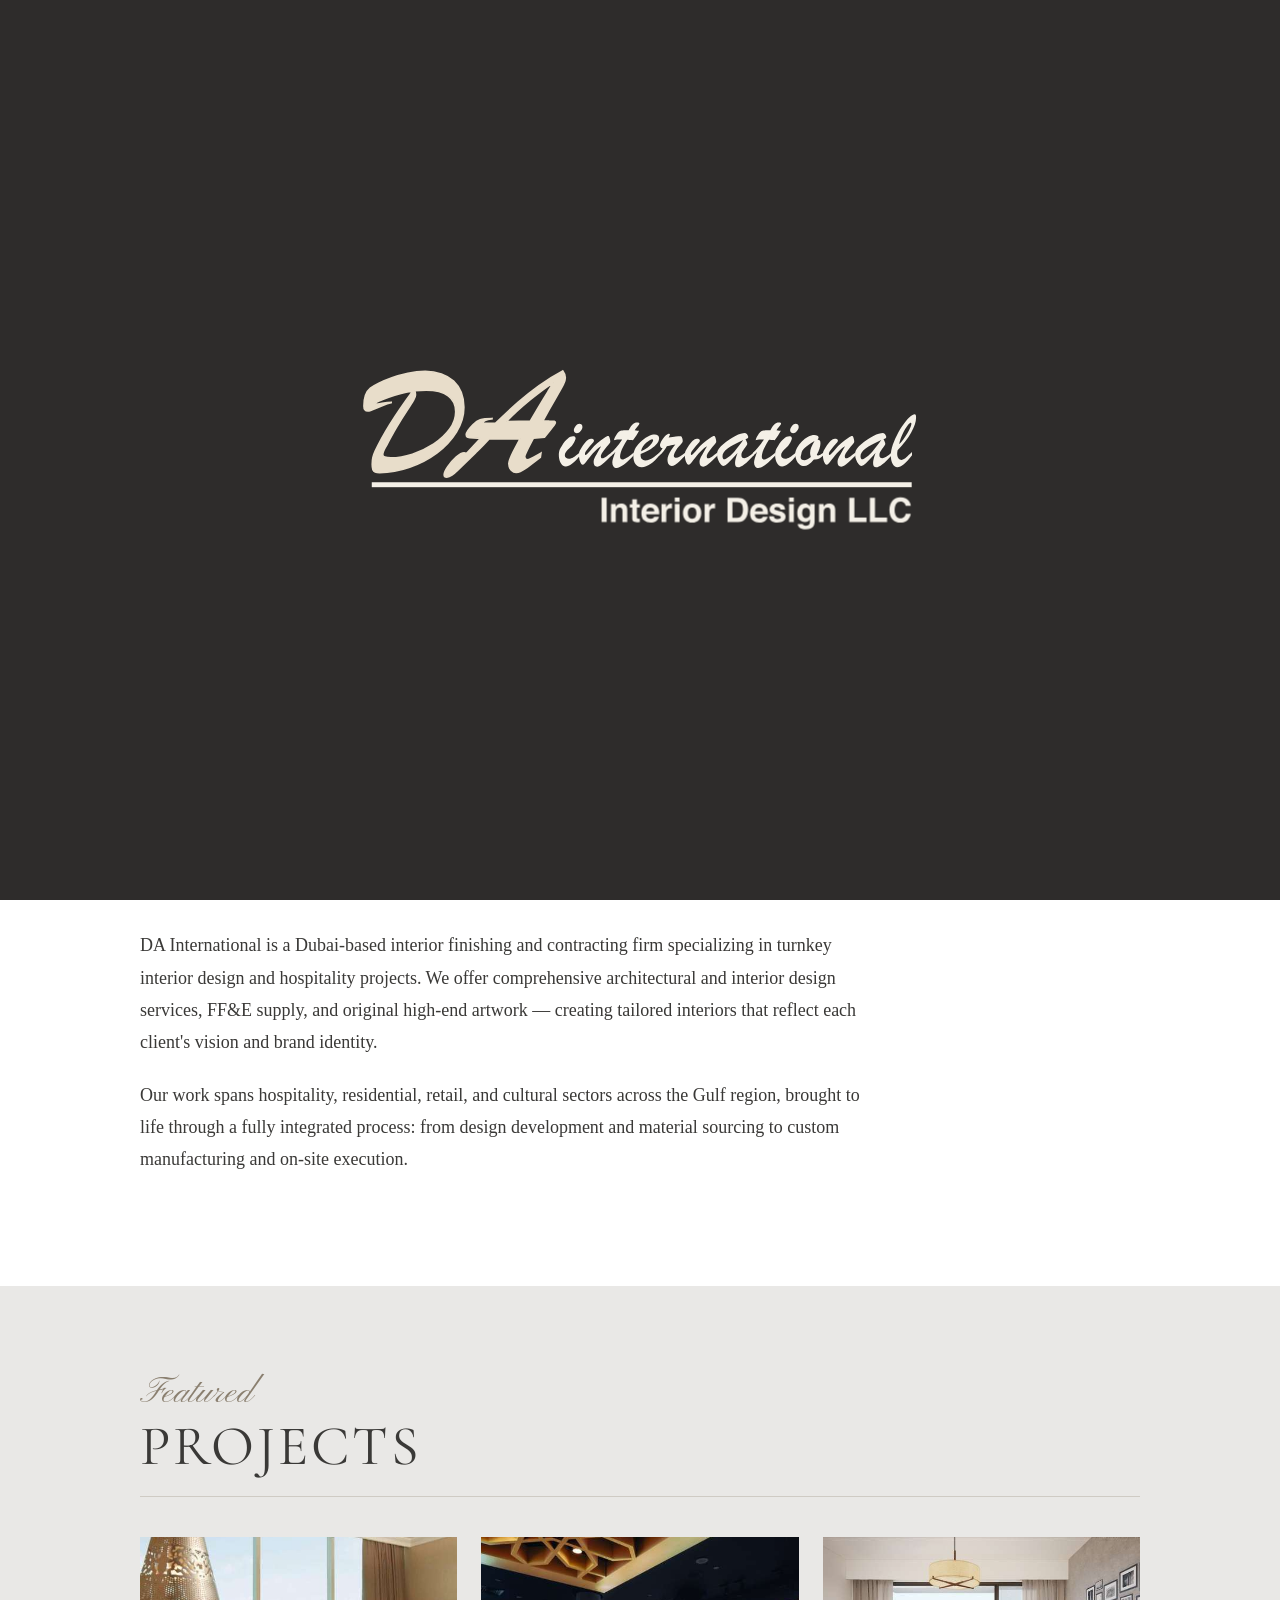
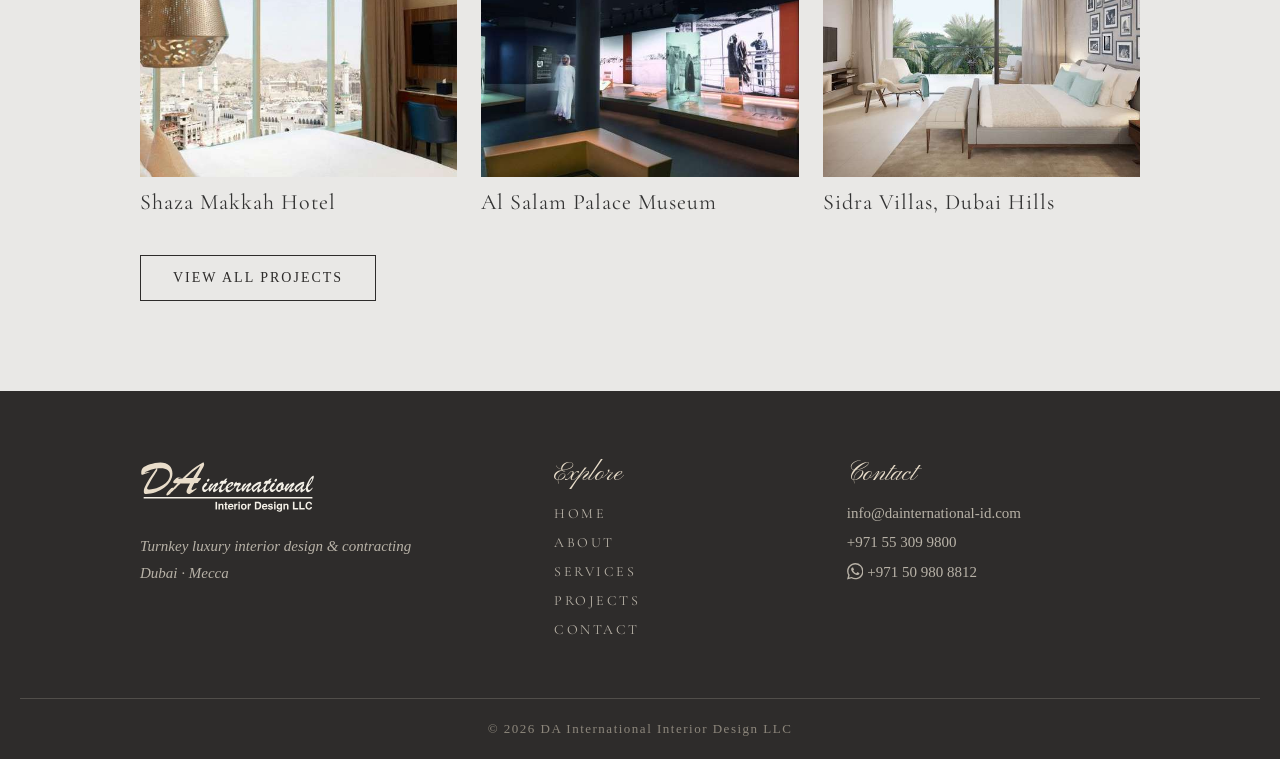
<file: index.html>
<!DOCTYPE html>
<html lang="en">
  <head>
    <meta charset="UTF-8" />
    <meta name="viewport" content="width=device-width, initial-scale=1.0" />
    <title>DA International — Luxury Interior Design &amp; Contracting | Dubai &amp; Mecca</title>
    <meta name="description" content="Turnkey luxury interior design & contracting in Dubai and Mecca — design, fit-out, FF&E and custom joinery for hotels, residences and cultural spaces." />
    <link rel="canonical" href="https://dainternational-id.com/" />

    <!-- Link-preview tags: what WhatsApp, Google & social apps show when this page is shared -->
    <meta property="og:type" content="website" />
    <meta property="og:site_name" content="DA International Interior Design" />
    <meta property="og:title" content="DA International — Luxury Interior Design & Contracting" />
    <meta property="og:description" content="Turnkey luxury interiors in Dubai and Mecca — design, fit-out, FF&E and custom joinery for hotels, residences and cultural spaces." />
    <meta property="og:url" content="https://dainternational-id.com/" />
    <meta property="og:image" content="https://dainternational-id.com/photos/cover-1.jpeg" />
    <meta property="og:image:width" content="2420" />
    <meta property="og:image:height" content="1363" />
    <meta property="og:image:alt" content="DA International — luxury office interior in Dubai" />
    <meta name="twitter:card" content="summary_large_image" />

    <link rel="preconnect" href="https://fonts.googleapis.com" />
    <link rel="preconnect" href="https://fonts.gstatic.com" crossorigin />
    <link
      rel="stylesheet"
      href="https://fonts.googleapis.com/css2?family=Cormorant+Garamond:wght@300;400;500&family=Pinyon+Script&display=swap"
    />
    <noscript><style>.intro { display: none; }</style></noscript>
    <link rel="icon" type="image/svg+xml" href="photos/favicon.svg" />
    <link rel="stylesheet" href="style.css" />
    <script src="script.js" defer></script>
  </head>
  <body>
    <div class="intro" id="intro" aria-hidden="true">
      <svg class="intro__logo" viewBox="14.29 13.17 113.41 33.68" xmlns="http://www.w3.org/2000/svg">
<path class="i-da" pathLength="1" fill-rule="nonzero" fill="rgb(56.864929%, 56.079102%, 56.274414%)" fill-opacity="1" d="M 25.394531 17.96875 C 25.394531 17.988281 25.414062 18.105469 25.457031 18.308594 C 25.496094 18.519531 25.515625 18.695312 25.515625 18.847656 C 25.515625 19.082031 25.398438 19.40625 25.160156 19.824219 C 24.921875 20.246094 24.457031 20.988281 23.757812 22.058594 C 23.0625 23.128906 22.464844 24.070312 21.972656 24.878906 C 21.476562 25.683594 20.890625 26.726562 20.210938 27.996094 C 20.003906 28.402344 19.855469 28.675781 19.773438 28.816406 C 19.691406 28.957031 19.5625 29.1875 19.386719 29.511719 C 19.210938 29.835938 19.082031 30.113281 19 30.347656 C 18.921875 30.578125 18.878906 30.753906 18.878906 30.875 C 18.878906 31.140625 19.023438 31.324219 19.3125 31.429688 C 19.601562 31.535156 20.011719 31.585938 20.546875 31.585938 C 21.921875 31.585938 23.375 31.335938 24.910156 30.839844 C 26.445312 30.335938 27.886719 29.644531 29.234375 28.757812 C 30.582031 27.867188 31.660156 26.859375 32.46875 25.742188 C 33.277344 24.621094 33.683594 23.449219 33.683594 22.226562 C 33.683594 20.832031 33.171875 19.757812 32.148438 19.007812 C 31.128906 18.253906 29.644531 17.878906 27.695312 17.878906 C 26.878906 17.878906 26.113281 17.910156 25.394531 17.96875 M 17.320312 20.605469 C 17.320312 20.675781 17.386719 20.710938 17.515625 20.710938 C 17.609375 20.710938 18.019531 20.652344 18.75 20.53125 C 19.484375 20.410156 20.148438 20.34375 20.742188 20.332031 C 20.078125 20.515625 19.503906 20.699219 19.023438 20.886719 C 18.546875 21.070312 18.050781 21.277344 17.539062 21.507812 C 17.03125 21.734375 16.664062 21.882812 16.441406 21.960938 C 16.21875 22.035156 16.027344 22.074219 15.863281 22.074219 C 15.351562 22.074219 15.09375 21.742188 15.09375 21.074219 C 15.09375 19.359375 15.527344 18.152344 16.394531 17.453125 C 16.75 17.171875 17.316406 16.835938 18.101562 16.445312 C 18.882812 16.058594 19.765625 15.691406 20.75 15.339844 C 21.734375 14.992188 22.820312 14.691406 24 14.441406 C 25.183594 14.1875 26.347656 14.0625 27.5 14.0625 C 28.683594 14.0625 29.765625 14.234375 30.757812 14.578125 C 31.746094 14.917969 32.574219 15.402344 33.242188 16.023438 C 33.90625 16.640625 34.421875 17.402344 34.78125 18.300781 C 35.136719 19.203125 35.316406 20.210938 35.316406 21.332031 C 35.316406 23.039062 34.824219 24.695312 33.839844 26.300781 C 32.855469 27.90625 31.542969 29.324219 29.902344 30.550781 C 28.261719 31.777344 26.410156 32.75 24.347656 33.464844 C 22.289062 34.183594 20.257812 34.542969 18.257812 34.542969 C 17.886719 34.542969 17.589844 34.5 17.375 34.421875 C 17.15625 34.339844 17.003906 34.179688 16.910156 33.941406 C 16.820312 33.707031 16.773438 33.355469 16.773438 32.890625 C 16.773438 32.316406 16.820312 31.847656 16.910156 31.480469 C 17.003906 31.117188 17.152344 30.699219 17.367188 30.226562 C 18.820312 27.003906 21.351562 22.949219 24.953125 18.058594 C 24.226562 18.140625 23.429688 18.296875 22.5625 18.523438 C 21.695312 18.75 20.871094 19 20.089844 19.269531 C 19.3125 19.546875 18.65625 19.808594 18.121094 20.058594 C 17.585938 20.3125 17.320312 20.492188 17.320312 20.605469 "/>
<path class="i-da" pathLength="1" fill-rule="nonzero" fill="rgb(56.864929%, 56.079102%, 56.274414%)" fill-opacity="1" d="M 43.875 24.242188 L 48.78125 24.148438 C 49.359375 23.171875 49.824219 22.378906 50.183594 21.769531 C 50.542969 21.164062 50.9375 20.507812 51.367188 19.792969 C 51.792969 19.082031 52.164062 18.480469 52.46875 17.984375 C 52.78125 17.488281 53.121094 16.929688 53.496094 16.304688 C 52.765625 16.757812 52.023438 17.261719 51.269531 17.816406 C 50.507812 18.375 49.65625 19.042969 48.707031 19.824219 C 47.757812 20.609375 46.914062 21.335938 46.175781 22.003906 C 45.441406 22.679688 44.671875 23.421875 43.875 24.242188 M 46.738281 27.679688 C 45.527344 27.71875 44.636719 27.742188 44.070312 27.742188 C 43.203125 27.742188 42.003906 27.71875 40.46875 27.679688 C 40.144531 28.03125 39.75 28.449219 39.285156 28.929688 C 38.820312 29.410156 38.378906 29.851562 37.964844 30.261719 C 37.546875 30.671875 37.195312 31.019531 36.894531 31.308594 C 36.597656 31.597656 36.351562 31.835938 36.160156 32.027344 C 35.039062 33.117188 34.308594 33.828125 33.972656 34.164062 C 33.632812 34.496094 33.277344 34.796875 32.902344 35.0625 C 32.527344 35.332031 32.1875 35.464844 31.871094 35.464844 C 31.519531 35.464844 31.34375 35.304688 31.34375 34.980469 C 31.34375 34.628906 31.59375 34.082031 32.101562 33.34375 C 32.605469 32.609375 33.175781 31.957031 33.8125 31.390625 C 34.449219 30.824219 34.96875 30.542969 35.371094 30.542969 C 35.484375 30.542969 35.640625 30.59375 35.839844 30.695312 L 38.722656 27.621094 C 38.359375 27.570312 37.882812 27.535156 37.296875 27.519531 C 36.710938 27.503906 36.316406 27.460938 36.113281 27.390625 C 35.914062 27.320312 35.8125 27.148438 35.8125 26.875 C 35.8125 26.441406 36.277344 25.761719 37.207031 24.832031 C 37.710938 24.316406 38.1875 23.988281 38.632812 23.847656 C 39.078125 23.707031 39.925781 23.628906 41.179688 23.621094 C 40.441406 23.722656 39.917969 23.839844 39.609375 23.972656 C 39.300781 24.113281 39.136719 24.316406 39.101562 24.589844 L 39.914062 24.589844 C 40.160156 24.589844 40.484375 24.585938 40.882812 24.582031 C 41.28125 24.578125 41.578125 24.570312 41.769531 24.558594 C 43.425781 22.941406 44.929688 21.539062 46.285156 20.339844 C 47.636719 19.144531 49.0625 18.007812 50.5625 16.933594 C 52.0625 15.855469 53.660156 14.867188 55.355469 13.96875 C 55.691406 14.402344 55.859375 14.859375 55.859375 15.332031 C 55.859375 15.726562 55.730469 16.183594 55.46875 16.695312 C 55.214844 17.210938 54.667969 18.179688 53.835938 19.597656 C 53 21.015625 52.15625 22.523438 51.296875 24.117188 C 51.578125 24.117188 51.816406 24.121094 52.003906 24.125 C 52.1875 24.132812 52.386719 24.140625 52.601562 24.148438 C 53.175781 24.148438 53.527344 24.160156 53.652344 24.179688 C 53.78125 24.199219 53.84375 24.300781 53.84375 24.484375 C 53.84375 24.5625 53.765625 24.707031 53.609375 24.914062 C 53.449219 25.121094 53.175781 25.464844 52.78125 25.945312 C 52.386719 26.425781 52.003906 26.914062 51.632812 27.40625 L 49.40625 27.589844 C 48.222656 29.808594 47.632812 31.0625 47.632812 31.34375 C 47.632812 31.761719 47.851562 31.96875 48.285156 31.96875 C 48.496094 31.96875 49.375 31.519531 50.917969 30.632812 L 50.796875 31.4375 C 49.96875 32.0625 49.324219 32.554688 48.867188 32.910156 C 48.40625 33.273438 48.007812 33.570312 47.667969 33.808594 C 47.332031 34.042969 47.023438 34.222656 46.746094 34.335938 C 46.46875 34.453125 46.1875 34.511719 45.90625 34.511719 C 45.570312 34.511719 45.246094 34.355469 44.921875 34.050781 C 44.597656 33.742188 44.4375 33.304688 44.4375 32.738281 C 44.4375 32.507812 44.519531 32.175781 44.691406 31.746094 C 44.863281 31.316406 45.046875 30.90625 45.246094 30.511719 C 45.441406 30.117188 45.941406 29.175781 46.738281 27.679688 "/>
        <g class="intro__word">
<path class="i-wd" fill-rule="nonzero" fill="rgb(13.729858%, 12.159729%, 12.548828%)" fill-opacity="1" d="M 58.207031 26.582031 C 58.0625 26.582031 57.921875 26.527344 57.792969 26.417969 C 57.660156 26.308594 57.597656 26.167969 57.597656 26 C 57.597656 25.742188 57.71875 25.457031 57.960938 25.140625 C 58.207031 24.828125 58.460938 24.671875 58.722656 24.671875 C 58.894531 24.671875 59.042969 24.726562 59.160156 24.832031 C 59.273438 24.941406 59.335938 25.097656 59.335938 25.300781 C 59.335938 25.550781 59.214844 25.828125 58.976562 26.128906 C 58.734375 26.433594 58.480469 26.582031 58.207031 26.582031 M 58.800781 30.488281 L 58.800781 31.125 C 58.234375 31.855469 57.707031 32.402344 57.21875 32.773438 C 56.730469 33.140625 56.316406 33.324219 55.972656 33.324219 C 55.492188 33.324219 55.140625 33.074219 54.90625 32.574219 C 54.671875 32.074219 54.554688 31.527344 54.554688 30.933594 C 54.554688 30.707031 54.578125 30.488281 54.625 30.28125 C 54.671875 30.074219 54.730469 29.90625 54.792969 29.773438 C 54.855469 29.636719 54.976562 29.429688 55.152344 29.144531 C 55.976562 27.855469 56.734375 27.214844 57.421875 27.214844 C 57.777344 27.214844 57.953125 27.347656 57.953125 27.625 C 57.953125 27.808594 57.839844 28.101562 57.609375 28.496094 C 57.378906 28.894531 57.171875 29.175781 56.992188 29.34375 C 56.488281 29.832031 56.15625 30.175781 56 30.367188 C 55.847656 30.558594 55.769531 30.773438 55.769531 31.019531 C 55.769531 31.230469 55.847656 31.402344 56.007812 31.542969 C 56.164062 31.683594 56.367188 31.753906 56.617188 31.753906 C 56.890625 31.753906 57.191406 31.652344 57.523438 31.453125 C 57.851562 31.253906 58.277344 30.929688 58.800781 30.488281 "/>
<path class="i-wd" fill-rule="nonzero" fill="rgb(13.729858%, 12.159729%, 12.548828%)" fill-opacity="1" d="M 64.609375 28.90625 C 63.582031 30.050781 63.070312 30.84375 63.070312 31.289062 C 63.070312 31.542969 63.171875 31.667969 63.375 31.667969 C 63.546875 31.667969 63.765625 31.578125 64.035156 31.402344 C 64.304688 31.222656 64.730469 30.90625 65.304688 30.453125 L 65.304688 31.054688 C 64.480469 31.871094 63.84375 32.460938 63.402344 32.820312 C 62.960938 33.179688 62.597656 33.359375 62.320312 33.359375 C 61.84375 33.359375 61.605469 33.046875 61.605469 32.417969 C 61.605469 32.230469 61.632812 32.046875 61.691406 31.867188 C 61.75 31.6875 61.828125 31.5 61.929688 31.304688 C 62.03125 31.109375 62.1875 30.828125 62.398438 30.464844 C 62.609375 30.101562 62.847656 29.6875 63.121094 29.230469 C 62.792969 29.398438 62.375 29.734375 61.875 30.234375 C 61.546875 30.546875 61.269531 30.847656 61.046875 31.128906 C 60.816406 31.410156 60.574219 31.726562 60.316406 32.074219 C 60.054688 32.417969 59.867188 32.652344 59.75 32.773438 C 59.628906 32.890625 59.507812 32.949219 59.386719 32.949219 C 59.199219 32.949219 59.027344 32.753906 58.871094 32.363281 C 58.714844 31.976562 58.632812 31.519531 58.632812 31 C 58.632812 30.683594 58.671875 30.429688 58.742188 30.253906 C 58.816406 30.070312 58.960938 29.8125 59.175781 29.484375 C 59.578125 28.867188 59.921875 28.414062 60.214844 28.125 C 60.503906 27.835938 60.785156 27.691406 61.054688 27.691406 C 61.238281 27.691406 61.390625 27.726562 61.503906 27.789062 C 61.617188 27.855469 61.671875 27.953125 61.671875 28.085938 C 61.671875 28.144531 61.65625 28.207031 61.621094 28.269531 C 61.585938 28.332031 61.546875 28.394531 61.503906 28.445312 C 61.460938 28.496094 61.367188 28.597656 61.226562 28.75 C 60.308594 29.769531 59.847656 30.429688 59.847656 30.730469 C 59.847656 30.902344 59.902344 30.984375 60.015625 30.984375 C 60.082031 30.984375 60.21875 30.875 60.421875 30.648438 C 60.621094 30.425781 60.878906 30.132812 61.199219 29.765625 C 61.515625 29.402344 61.890625 29.023438 62.324219 28.628906 C 62.757812 28.230469 63.25 27.851562 63.804688 27.484375 C 64.113281 27.269531 64.371094 27.160156 64.574219 27.160156 C 64.667969 27.160156 64.757812 27.289062 64.847656 27.542969 C 64.9375 27.800781 64.984375 28.058594 64.984375 28.320312 C 64.984375 28.449219 64.859375 28.644531 64.609375 28.90625 "/>
<path class="i-wd" fill-rule="nonzero" fill="rgb(13.729858%, 12.159729%, 12.548828%)" fill-opacity="1" d="M 68.320312 25.957031 L 68.695312 25.957031 C 69.003906 25.402344 69.28125 25.011719 69.535156 24.78125 C 69.785156 24.550781 70.070312 24.433594 70.390625 24.433594 C 70.710938 24.433594 70.871094 24.507812 70.871094 24.65625 C 70.871094 24.722656 70.746094 24.914062 70.496094 25.222656 C 70.242188 25.53125 70.054688 25.789062 69.925781 26 C 70.125 26.023438 70.300781 26.042969 70.457031 26.058594 C 70.609375 26.078125 70.730469 26.09375 70.816406 26.101562 C 70.484375 26.722656 70.070312 27.351562 69.570312 28 C 69.40625 27.988281 69.269531 27.976562 69.160156 27.96875 C 69.046875 27.960938 68.933594 27.949219 68.820312 27.941406 C 68.707031 27.933594 68.570312 27.921875 68.40625 27.910156 C 68.09375 28.417969 67.828125 28.871094 67.617188 29.269531 C 67.402344 29.667969 67.242188 30.035156 67.128906 30.367188 C 67.015625 30.695312 66.957031 31.011719 66.957031 31.308594 C 66.957031 31.710938 67.117188 31.910156 67.4375 31.910156 C 67.660156 31.910156 67.949219 31.792969 68.304688 31.558594 C 68.664062 31.320312 69.144531 30.960938 69.742188 30.46875 L 69.742188 31.054688 C 68.171875 32.761719 67.011719 33.613281 66.257812 33.613281 C 65.996094 33.613281 65.785156 33.511719 65.625 33.308594 C 65.464844 33.105469 65.386719 32.84375 65.386719 32.523438 C 65.386719 32.308594 65.429688 32.050781 65.519531 31.753906 C 65.609375 31.457031 65.773438 31.007812 66.003906 30.410156 C 65.921875 30.480469 65.847656 30.546875 65.773438 30.613281 C 65.703125 30.679688 65.632812 30.742188 65.574219 30.796875 C 65.511719 30.851562 65.445312 30.914062 65.375 30.972656 C 65.308594 31.035156 65.238281 31.097656 65.167969 31.160156 L 65.167969 30.558594 C 65.777344 30.046875 66.519531 29.144531 67.386719 27.859375 C 67.296875 27.855469 67.214844 27.847656 67.140625 27.847656 C 67.066406 27.84375 66.976562 27.839844 66.871094 27.839844 C 66.527344 27.839844 66.269531 27.863281 66.101562 27.910156 C 66.03125 27.929688 65.964844 27.949219 65.90625 27.96875 C 65.84375 27.988281 65.800781 28 65.777344 28 C 65.753906 28 65.742188 27.980469 65.742188 27.945312 C 65.742188 27.753906 65.863281 27.464844 66.101562 27.082031 C 66.292969 26.753906 66.476562 26.511719 66.648438 26.355469 C 66.820312 26.199219 67.027344 26.09375 67.277344 26.039062 C 67.523438 25.984375 67.871094 25.957031 68.320312 25.957031 "/>
<path class="i-wd" fill-rule="nonzero" fill="rgb(13.729858%, 12.159729%, 12.548828%)" fill-opacity="1" d="M 71.210938 30.234375 C 71.734375 30.03125 72.183594 29.777344 72.554688 29.476562 C 72.929688 29.171875 73.203125 28.882812 73.378906 28.605469 C 73.558594 28.328125 73.648438 28.128906 73.648438 28 C 73.648438 27.863281 73.585938 27.796875 73.464844 27.796875 C 73.359375 27.796875 73.1875 27.863281 72.953125 28 C 72.714844 28.132812 72.480469 28.308594 72.238281 28.523438 C 71.996094 28.738281 71.777344 28.992188 71.585938 29.28125 C 71.394531 29.574219 71.269531 29.890625 71.210938 30.234375 M 71.121094 30.800781 L 71.121094 31.019531 C 71.121094 31.363281 71.207031 31.632812 71.375 31.824219 C 71.546875 32.015625 71.765625 32.113281 72.039062 32.113281 C 72.324219 32.113281 72.621094 32.046875 72.925781 31.910156 C 73.230469 31.777344 73.535156 31.601562 73.839844 31.378906 C 74.140625 31.15625 74.511719 30.859375 74.949219 30.488281 L 74.949219 31.019531 C 74.289062 31.8125 73.671875 32.417969 73.097656 32.839844 C 72.519531 33.261719 71.933594 33.472656 71.339844 33.472656 C 70.824219 33.472656 70.414062 33.273438 70.109375 32.871094 C 69.804688 32.46875 69.65625 31.921875 69.65625 31.222656 C 69.65625 30.609375 69.796875 30.054688 70.082031 29.558594 C 70.371094 29.058594 70.835938 28.535156 71.480469 27.980469 C 71.921875 27.605469 72.363281 27.320312 72.800781 27.125 C 73.234375 26.933594 73.625 26.835938 73.96875 26.835938 C 74.242188 26.835938 74.460938 26.898438 74.621094 27.023438 C 74.78125 27.152344 74.863281 27.339844 74.863281 27.589844 C 74.863281 27.953125 74.722656 28.320312 74.449219 28.683594 C 74.175781 29.046875 73.757812 29.410156 73.199219 29.765625 C 72.636719 30.125 71.945312 30.46875 71.121094 30.800781 "/>
<path class="i-wd" fill-rule="nonzero" fill="rgb(13.729858%, 12.159729%, 12.548828%)" fill-opacity="1" d="M 74.859375 31.160156 L 74.859375 30.59375 C 75.175781 30.21875 75.414062 29.902344 75.578125 29.640625 C 75.390625 29.578125 75.253906 29.5 75.171875 29.40625 C 75.085938 29.3125 75.042969 29.171875 75.042969 28.988281 C 75.042969 28.777344 75.132812 28.511719 75.304688 28.191406 C 75.480469 27.871094 75.695312 27.570312 75.949219 27.292969 C 76.207031 27.011719 76.441406 26.832031 76.648438 26.75 C 76.730469 26.710938 76.808594 26.6875 76.886719 26.6875 C 77.003906 26.6875 77.0625 26.746094 77.0625 26.855469 C 77.0625 26.953125 76.972656 27.15625 76.789062 27.457031 C 77.992188 27.269531 78.746094 27.179688 79.0625 27.179688 C 79.183594 27.179688 79.265625 27.1875 79.3125 27.214844 C 79.414062 27.265625 79.496094 27.386719 79.558594 27.578125 C 79.625 27.769531 79.652344 27.964844 79.652344 28.15625 C 79.652344 28.277344 79.601562 28.410156 79.492188 28.554688 C 79.386719 28.695312 79.199219 28.90625 78.941406 29.179688 C 78.628906 29.507812 78.371094 29.871094 78.160156 30.261719 C 77.953125 30.648438 77.847656 30.945312 77.847656 31.140625 C 77.847656 31.417969 78.015625 31.554688 78.351562 31.554688 C 78.707031 31.554688 79.324219 31.191406 80.207031 30.46875 L 80.207031 31.054688 C 79.722656 31.5625 79.324219 31.960938 79.007812 32.25 C 78.695312 32.542969 78.402344 32.773438 78.136719 32.945312 C 77.867188 33.117188 77.628906 33.203125 77.417969 33.203125 C 77.175781 33.203125 76.972656 33.089844 76.808594 32.867188 C 76.644531 32.644531 76.5625 32.320312 76.5625 31.894531 C 76.5625 31.644531 76.628906 31.359375 76.757812 31.039062 C 76.882812 30.71875 77.070312 30.371094 77.320312 29.992188 C 77.566406 29.617188 77.84375 29.246094 78.152344 28.871094 C 77.992188 28.90625 77.804688 28.945312 77.601562 28.980469 C 77.398438 29.019531 77.183594 29.058594 76.957031 29.097656 C 76.730469 29.140625 76.554688 29.171875 76.433594 29.195312 C 76.070312 29.917969 75.546875 30.570312 74.859375 31.160156 "/>
<path class="i-wd" fill-rule="nonzero" fill="rgb(13.729858%, 12.159729%, 12.548828%)" fill-opacity="1" d="M 86.058594 28.90625 C 85.03125 30.050781 84.519531 30.84375 84.519531 31.289062 C 84.519531 31.542969 84.621094 31.667969 84.824219 31.667969 C 84.996094 31.667969 85.214844 31.578125 85.484375 31.402344 C 85.753906 31.222656 86.179688 30.90625 86.753906 30.453125 L 86.753906 31.054688 C 85.929688 31.871094 85.292969 32.460938 84.851562 32.820312 C 84.40625 33.179688 84.046875 33.359375 83.769531 33.359375 C 83.289062 33.359375 83.050781 33.046875 83.050781 32.417969 C 83.050781 32.230469 83.082031 32.046875 83.140625 31.867188 C 83.199219 31.6875 83.277344 31.5 83.378906 31.304688 C 83.480469 31.109375 83.636719 30.828125 83.847656 30.464844 C 84.058594 30.101562 84.296875 29.6875 84.570312 29.230469 C 84.238281 29.398438 83.824219 29.734375 83.324219 30.234375 C 82.996094 30.546875 82.71875 30.847656 82.492188 31.128906 C 82.265625 31.410156 82.023438 31.726562 81.765625 32.074219 C 81.503906 32.417969 81.316406 32.652344 81.199219 32.773438 C 81.074219 32.890625 80.957031 32.949219 80.832031 32.949219 C 80.648438 32.949219 80.476562 32.753906 80.320312 32.363281 C 80.160156 31.976562 80.082031 31.519531 80.082031 31 C 80.082031 30.683594 80.121094 30.429688 80.191406 30.253906 C 80.265625 30.070312 80.410156 29.8125 80.625 29.484375 C 81.027344 28.867188 81.371094 28.414062 81.664062 28.125 C 81.953125 27.835938 82.234375 27.691406 82.503906 27.691406 C 82.6875 27.691406 82.839844 27.726562 82.953125 27.789062 C 83.066406 27.855469 83.125 27.953125 83.125 28.085938 C 83.125 28.144531 83.105469 28.207031 83.070312 28.269531 C 83.035156 28.332031 82.996094 28.394531 82.953125 28.445312 C 82.90625 28.496094 82.816406 28.597656 82.675781 28.75 C 81.757812 29.769531 81.296875 30.429688 81.296875 30.730469 C 81.296875 30.902344 81.351562 30.984375 81.460938 30.984375 C 81.53125 30.984375 81.667969 30.875 81.867188 30.648438 C 82.070312 30.425781 82.328125 30.132812 82.644531 29.765625 C 82.960938 29.402344 83.335938 29.023438 83.773438 28.628906 C 84.207031 28.230469 84.699219 27.851562 85.253906 27.484375 C 85.5625 27.269531 85.816406 27.160156 86.019531 27.160156 C 86.113281 27.160156 86.207031 27.289062 86.296875 27.542969 C 86.386719 27.800781 86.433594 28.058594 86.433594 28.320312 C 86.433594 28.449219 86.308594 28.644531 86.058594 28.90625 "/>
<path class="i-wd" fill-rule="nonzero" fill="rgb(13.729858%, 12.159729%, 12.548828%)" fill-opacity="1" d="M 91.90625 27.964844 C 90.394531 28.65625 89.3125 29.242188 88.671875 29.726562 C 88.027344 30.210938 87.707031 30.707031 87.707031 31.222656 C 87.707031 31.40625 87.738281 31.558594 87.800781 31.679688 C 87.867188 31.800781 87.953125 31.859375 88.066406 31.859375 C 88.128906 31.859375 88.242188 31.820312 88.40625 31.734375 C 89.015625 31.375 89.574219 30.90625 90.082031 30.324219 C 90.589844 29.746094 91.195312 28.960938 91.90625 27.964844 M 87.726562 28.925781 C 88.609375 28.121094 89.46875 27.523438 90.300781 27.132812 C 91.132812 26.746094 91.777344 26.550781 92.230469 26.550781 C 92.351562 26.550781 92.464844 26.601562 92.570312 26.703125 C 92.675781 26.804688 92.757812 26.921875 92.820312 27.054688 C 92.878906 27.1875 92.910156 27.289062 92.910156 27.351562 C 92.910156 27.457031 92.871094 27.535156 92.789062 27.582031 C 92.707031 27.632812 92.566406 27.691406 92.363281 27.761719 C 92.402344 27.855469 92.453125 27.976562 92.515625 28.121094 C 92.582031 28.265625 92.632812 28.386719 92.667969 28.476562 C 92.703125 28.566406 92.71875 28.644531 92.71875 28.714844 C 92.71875 28.855469 92.578125 29.117188 92.296875 29.496094 C 92.015625 29.878906 91.816406 30.160156 91.703125 30.339844 C 91.585938 30.519531 91.53125 30.742188 91.53125 31 C 91.53125 31.433594 91.730469 31.648438 92.125 31.648438 C 92.53125 31.648438 93.171875 31.265625 94.039062 30.503906 L 94.039062 31.039062 C 92.566406 32.675781 91.511719 33.492188 90.875 33.492188 C 90.648438 33.492188 90.488281 33.417969 90.390625 33.269531 C 90.296875 33.121094 90.246094 32.902344 90.246094 32.609375 C 90.246094 32.148438 90.414062 31.484375 90.746094 30.609375 C 89.894531 31.554688 89.265625 32.226562 88.851562 32.621094 C 88.4375 33.023438 88.097656 33.21875 87.828125 33.21875 C 87.699219 33.21875 87.539062 33.109375 87.347656 32.890625 C 87.15625 32.667969 86.988281 32.382812 86.835938 32.027344 C 86.6875 31.675781 86.613281 31.3125 86.613281 30.933594 C 86.613281 30.660156 86.640625 30.429688 86.691406 30.246094 C 86.746094 30.0625 86.847656 29.875 87 29.683594 C 87.148438 29.492188 87.390625 29.238281 87.726562 28.925781 "/>
<path class="i-wd" fill-rule="nonzero" fill="rgb(13.729858%, 12.159729%, 12.548828%)" fill-opacity="1" d="M 97.023438 25.957031 L 97.402344 25.957031 C 97.707031 25.402344 97.988281 25.011719 98.238281 24.78125 C 98.488281 24.550781 98.773438 24.433594 99.09375 24.433594 C 99.414062 24.433594 99.574219 24.507812 99.574219 24.65625 C 99.574219 24.722656 99.449219 24.914062 99.199219 25.222656 C 98.949219 25.53125 98.757812 25.789062 98.632812 26 C 98.832031 26.023438 99.003906 26.042969 99.160156 26.058594 C 99.3125 26.078125 99.433594 26.09375 99.523438 26.101562 C 99.191406 26.722656 98.773438 27.351562 98.273438 28 C 98.109375 27.988281 97.972656 27.976562 97.863281 27.96875 C 97.75 27.960938 97.640625 27.949219 97.527344 27.941406 C 97.414062 27.933594 97.277344 27.921875 97.113281 27.910156 C 96.796875 28.417969 96.535156 28.871094 96.324219 29.269531 C 96.109375 29.667969 95.945312 30.035156 95.832031 30.367188 C 95.71875 30.695312 95.664062 31.011719 95.664062 31.308594 C 95.664062 31.710938 95.824219 31.910156 96.140625 31.910156 C 96.363281 31.910156 96.652344 31.792969 97.011719 31.558594 C 97.371094 31.320312 97.847656 30.960938 98.449219 30.46875 L 98.449219 31.054688 C 96.875 32.761719 95.714844 33.613281 94.964844 33.613281 C 94.703125 33.613281 94.492188 33.511719 94.328125 33.308594 C 94.171875 33.105469 94.09375 32.84375 94.09375 32.523438 C 94.09375 32.308594 94.136719 32.050781 94.226562 31.753906 C 94.316406 31.457031 94.476562 31.007812 94.710938 30.410156 C 94.628906 30.480469 94.550781 30.546875 94.480469 30.613281 C 94.40625 30.679688 94.339844 30.742188 94.277344 30.796875 C 94.214844 30.851562 94.152344 30.914062 94.082031 30.972656 C 94.011719 31.035156 93.941406 31.097656 93.871094 31.160156 L 93.871094 30.558594 C 94.484375 30.046875 95.222656 29.144531 96.089844 27.859375 C 96.003906 27.855469 95.921875 27.847656 95.847656 27.847656 C 95.769531 27.84375 95.679688 27.839844 95.574219 27.839844 C 95.230469 27.839844 94.976562 27.863281 94.804688 27.910156 C 94.738281 27.929688 94.671875 27.949219 94.609375 27.96875 C 94.546875 27.988281 94.507812 28 94.484375 28 C 94.460938 28 94.449219 27.980469 94.449219 27.945312 C 94.449219 27.753906 94.566406 27.464844 94.804688 27.082031 C 94.996094 26.753906 95.179688 26.511719 95.351562 26.355469 C 95.523438 26.199219 95.734375 26.09375 95.980469 26.039062 C 96.226562 25.984375 96.574219 25.957031 97.023438 25.957031 "/>
<path class="i-wd" fill-rule="nonzero" fill="rgb(13.729858%, 12.159729%, 12.548828%)" fill-opacity="1" d="M 102.011719 26.582031 C 101.863281 26.582031 101.726562 26.527344 101.59375 26.417969 C 101.464844 26.308594 101.398438 26.167969 101.398438 26 C 101.398438 25.742188 101.523438 25.457031 101.765625 25.140625 C 102.011719 24.828125 102.265625 24.671875 102.523438 24.671875 C 102.699219 24.671875 102.847656 24.726562 102.964844 24.832031 C 103.078125 24.941406 103.136719 25.097656 103.136719 25.300781 C 103.136719 25.550781 103.015625 25.828125 102.777344 26.128906 C 102.539062 26.433594 102.285156 26.582031 102.011719 26.582031 M 102.605469 30.488281 L 102.605469 31.125 C 102.039062 31.855469 101.511719 32.402344 101.023438 32.773438 C 100.535156 33.140625 100.121094 33.324219 99.777344 33.324219 C 99.296875 33.324219 98.945312 33.074219 98.710938 32.574219 C 98.476562 32.074219 98.359375 31.527344 98.359375 30.933594 C 98.359375 30.707031 98.382812 30.488281 98.429688 30.28125 C 98.476562 30.074219 98.53125 29.90625 98.59375 29.773438 C 98.660156 29.636719 98.78125 29.429688 98.957031 29.144531 C 99.78125 27.855469 100.539062 27.214844 101.222656 27.214844 C 101.578125 27.214844 101.757812 27.347656 101.757812 27.625 C 101.757812 27.808594 101.644531 28.101562 101.414062 28.496094 C 101.183594 28.894531 100.976562 29.175781 100.796875 29.34375 C 100.289062 29.832031 99.960938 30.175781 99.804688 30.367188 C 99.652344 30.558594 99.574219 30.773438 99.574219 31.019531 C 99.574219 31.230469 99.652344 31.402344 99.808594 31.542969 C 99.96875 31.683594 100.171875 31.753906 100.421875 31.753906 C 100.695312 31.753906 100.996094 31.652344 101.324219 31.453125 C 101.65625 31.253906 102.082031 30.929688 102.605469 30.488281 "/>
<path class="i-wd" fill-rule="nonzero" fill="rgb(13.729858%, 12.159729%, 12.548828%)" fill-opacity="1" d="M 106.34375 28.171875 C 105.859375 28.464844 105.445312 28.726562 105.101562 28.964844 C 104.757812 29.199219 104.46875 29.4375 104.230469 29.679688 C 103.988281 29.921875 103.828125 30.164062 103.75 30.410156 C 103.605469 31.0625 103.53125 31.414062 103.53125 31.464844 C 103.53125 31.851562 103.796875 32.042969 104.332031 32.042969 C 104.582031 32.042969 105.003906 31.828125 105.59375 31.394531 C 105.492188 31.121094 105.441406 30.859375 105.441406 30.609375 C 105.441406 30.242188 105.519531 29.867188 105.667969 29.488281 C 105.820312 29.105469 106.046875 28.667969 106.34375 28.171875 M 108.140625 30.46875 L 108.140625 31.054688 C 107.757812 31.402344 107.449219 31.636719 107.214844 31.753906 C 106.984375 31.871094 106.648438 31.917969 106.210938 31.894531 C 105.453125 32.789062 104.789062 33.238281 104.210938 33.238281 C 103.886719 33.238281 103.589844 33.128906 103.320312 32.917969 C 103.054688 32.699219 102.839844 32.40625 102.679688 32.035156 C 102.519531 31.660156 102.4375 31.246094 102.4375 30.785156 C 102.4375 30.414062 102.5625 30 102.808594 29.542969 C 103.058594 29.089844 103.378906 28.667969 103.769531 28.273438 C 104.164062 27.882812 104.582031 27.5625 105.035156 27.320312 C 105.480469 27.082031 105.898438 26.960938 106.28125 26.960938 C 106.554688 26.960938 106.769531 27.003906 106.929688 27.085938 C 107.085938 27.171875 107.164062 27.289062 107.164062 27.441406 C 107.164062 27.554688 107.097656 27.691406 106.960938 27.839844 C 107.183594 27.890625 107.335938 27.964844 107.417969 28.074219 C 107.5 28.179688 107.539062 28.378906 107.539062 28.664062 C 107.539062 28.941406 107.472656 29.292969 107.34375 29.71875 C 107.210938 30.144531 107.03125 30.542969 106.804688 30.917969 L 106.960938 31.074219 L 107.09375 31.074219 C 107.191406 31.074219 107.289062 31.046875 107.386719 31 C 107.480469 30.949219 107.566406 30.898438 107.644531 30.839844 C 107.71875 30.789062 107.882812 30.664062 108.140625 30.46875 "/>
<path class="i-wd" fill-rule="nonzero" fill="rgb(13.729858%, 12.159729%, 12.548828%)" fill-opacity="1" d="M 114.007812 28.90625 C 112.984375 30.050781 112.472656 30.84375 112.472656 31.289062 C 112.472656 31.542969 112.574219 31.667969 112.78125 31.667969 C 112.949219 31.667969 113.167969 31.578125 113.4375 31.402344 C 113.710938 31.222656 114.132812 30.90625 114.707031 30.453125 L 114.707031 31.054688 C 113.882812 31.871094 113.25 32.460938 112.804688 32.820312 C 112.363281 33.179688 112 33.359375 111.722656 33.359375 C 111.242188 33.359375 111.003906 33.046875 111.003906 32.417969 C 111.003906 32.230469 111.035156 32.046875 111.09375 31.867188 C 111.152344 31.6875 111.234375 31.5 111.335938 31.304688 C 111.4375 31.109375 111.59375 30.828125 111.800781 30.464844 C 112.011719 30.101562 112.25 29.6875 112.527344 29.230469 C 112.191406 29.398438 111.777344 29.734375 111.277344 30.234375 C 110.949219 30.546875 110.671875 30.847656 110.445312 31.128906 C 110.21875 31.410156 109.976562 31.726562 109.71875 32.074219 C 109.457031 32.417969 109.269531 32.652344 109.148438 32.773438 C 109.03125 32.890625 108.910156 32.949219 108.789062 32.949219 C 108.601562 32.949219 108.429688 32.753906 108.273438 32.363281 C 108.117188 31.976562 108.035156 31.519531 108.035156 31 C 108.035156 30.683594 108.074219 30.429688 108.144531 30.253906 C 108.21875 30.070312 108.363281 29.8125 108.578125 29.484375 C 108.980469 28.867188 109.324219 28.414062 109.617188 28.125 C 109.910156 27.835938 110.1875 27.691406 110.457031 27.691406 C 110.640625 27.691406 110.792969 27.726562 110.90625 27.789062 C 111.019531 27.855469 111.078125 27.953125 111.078125 28.085938 C 111.078125 28.144531 111.058594 28.207031 111.023438 28.269531 C 110.988281 28.332031 110.949219 28.394531 110.90625 28.445312 C 110.863281 28.496094 110.769531 28.597656 110.628906 28.75 C 109.710938 29.769531 109.25 30.429688 109.25 30.730469 C 109.25 30.902344 109.304688 30.984375 109.417969 30.984375 C 109.484375 30.984375 109.621094 30.875 109.820312 30.648438 C 110.023438 30.425781 110.285156 30.132812 110.601562 29.765625 C 110.917969 29.402344 111.292969 29.023438 111.726562 28.628906 C 112.160156 28.230469 112.652344 27.851562 113.207031 27.484375 C 113.515625 27.269531 113.769531 27.160156 113.976562 27.160156 C 114.070312 27.160156 114.160156 27.289062 114.25 27.542969 C 114.339844 27.800781 114.386719 28.058594 114.386719 28.320312 C 114.386719 28.449219 114.261719 28.644531 114.007812 28.90625 "/>
<path class="i-wd" fill-rule="nonzero" fill="rgb(13.729858%, 12.159729%, 12.548828%)" fill-opacity="1" d="M 119.859375 27.964844 C 118.347656 28.65625 117.269531 29.242188 116.625 29.726562 C 115.980469 30.210938 115.660156 30.707031 115.660156 31.222656 C 115.660156 31.40625 115.691406 31.558594 115.753906 31.679688 C 115.820312 31.800781 115.90625 31.859375 116.015625 31.859375 C 116.082031 31.859375 116.195312 31.820312 116.359375 31.734375 C 116.96875 31.375 117.53125 30.90625 118.035156 30.324219 C 118.542969 29.746094 119.148438 28.960938 119.859375 27.964844 M 115.675781 28.925781 C 116.5625 28.121094 117.421875 27.523438 118.253906 27.132812 C 119.085938 26.746094 119.730469 26.550781 120.183594 26.550781 C 120.304688 26.550781 120.417969 26.601562 120.523438 26.703125 C 120.628906 26.804688 120.710938 26.921875 120.773438 27.054688 C 120.835938 27.1875 120.863281 27.289062 120.863281 27.351562 C 120.863281 27.457031 120.824219 27.535156 120.742188 27.582031 C 120.660156 27.632812 120.519531 27.691406 120.3125 27.761719 C 120.355469 27.855469 120.410156 27.976562 120.472656 28.121094 C 120.535156 28.265625 120.585938 28.386719 120.617188 28.476562 C 120.65625 28.566406 120.671875 28.644531 120.671875 28.714844 C 120.671875 28.855469 120.53125 29.117188 120.25 29.496094 C 119.964844 29.878906 119.769531 30.160156 119.65625 30.339844 C 119.542969 30.519531 119.484375 30.742188 119.484375 31 C 119.484375 31.433594 119.683594 31.648438 120.078125 31.648438 C 120.488281 31.648438 121.121094 31.265625 121.992188 30.503906 L 121.992188 31.039062 C 120.519531 32.675781 119.464844 33.492188 118.832031 33.492188 C 118.605469 33.492188 118.441406 33.417969 118.347656 33.269531 C 118.25 33.121094 118.203125 32.902344 118.203125 32.609375 C 118.203125 32.148438 118.367188 31.484375 118.699219 30.609375 C 117.847656 31.554688 117.214844 32.226562 116.804688 32.621094 C 116.390625 33.023438 116.050781 33.21875 115.78125 33.21875 C 115.65625 33.21875 115.492188 33.109375 115.300781 32.890625 C 115.109375 32.667969 114.9375 32.382812 114.792969 32.027344 C 114.644531 31.675781 114.566406 31.3125 114.566406 30.933594 C 114.566406 30.660156 114.59375 30.429688 114.648438 30.246094 C 114.699219 30.0625 114.800781 29.875 114.953125 29.683594 C 115.105469 29.492188 115.34375 29.238281 115.675781 28.925781 "/>
<path class="i-wd" fill-rule="nonzero" fill="rgb(13.729858%, 12.159729%, 12.548828%)" fill-opacity="1" d="M 123.476562 28.820312 C 123.777344 28.523438 124.070312 28.183594 124.355469 27.808594 C 124.636719 27.429688 124.902344 27.023438 125.152344 26.59375 C 125.402344 26.164062 125.597656 25.773438 125.742188 25.429688 C 125.882812 25.089844 125.957031 24.828125 125.957031 24.65625 C 125.957031 24.519531 125.910156 24.453125 125.816406 24.453125 C 125.78125 24.453125 125.714844 24.484375 125.617188 24.546875 C 125.261719 24.839844 124.859375 25.410156 124.417969 26.257812 C 123.976562 27.105469 123.660156 27.957031 123.476562 28.820312 M 126.085938 30.390625 L 126.085938 31.039062 C 124.871094 32.652344 123.878906 33.457031 123.117188 33.457031 C 122.703125 33.457031 122.378906 33.230469 122.144531 32.78125 C 121.910156 32.328125 121.789062 31.734375 121.789062 31.003906 C 121.789062 30.410156 121.929688 29.703125 122.207031 28.882812 C 122.488281 28.066406 122.863281 27.238281 123.332031 26.398438 C 123.800781 25.554688 124.285156 24.824219 124.789062 24.195312 C 125.292969 23.570312 125.761719 23.132812 126.191406 22.882812 C 126.367188 22.777344 126.503906 22.726562 126.601562 22.726562 C 126.726562 22.726562 126.804688 22.777344 126.847656 22.886719 C 126.886719 22.992188 126.90625 23.179688 126.90625 23.441406 C 126.90625 24.25 126.578125 25.242188 125.921875 26.421875 C 125.261719 27.601562 124.347656 28.804688 123.167969 30.035156 C 123.113281 30.335938 123.082031 30.570312 123.082031 30.730469 C 123.082031 31.105469 123.164062 31.40625 123.324219 31.640625 C 123.484375 31.871094 123.707031 31.988281 123.992188 31.988281 C 124.136719 31.988281 124.292969 31.933594 124.464844 31.820312 C 124.632812 31.707031 124.808594 31.566406 124.996094 31.398438 C 125.179688 31.226562 125.546875 30.894531 126.085938 30.390625 "/>
        </g>
        <g class="intro__rule">
<path class="i-rl" fill-rule="nonzero" fill="rgb(13.729858%, 12.159729%, 12.548828%)" fill-opacity="1" d="M 126.019531 37.503906 L 16.671875 37.503906 L 16.671875 36.523438 L 126.019531 36.523438 Z M 126.019531 37.503906 "/>
        </g>
        <g class="intro__sub">
<path class="i-sb" fill-rule="nonzero" fill="rgb(13.729858%, 12.159729%, 12.548828%)" fill-opacity="1" d="M 64.234375 44.558594 L 63.214844 44.558594 L 63.214844 39.644531 L 64.234375 39.644531 Z M 64.234375 44.558594 "/>
<path class="i-sb" fill-rule="nonzero" fill="rgb(13.729858%, 12.159729%, 12.548828%)" fill-opacity="1" d="M 68.050781 41.132812 C 68.289062 41.328125 68.40625 41.65625 68.40625 42.109375 L 68.40625 44.558594 L 67.433594 44.558594 L 67.433594 42.347656 C 67.433594 42.15625 67.40625 42.011719 67.355469 41.90625 C 67.265625 41.722656 67.085938 41.628906 66.828125 41.628906 C 66.507812 41.628906 66.289062 41.765625 66.167969 42.039062 C 66.105469 42.183594 66.074219 42.367188 66.074219 42.589844 L 66.074219 44.558594 L 65.125 44.558594 L 65.125 40.929688 L 66.046875 40.929688 L 66.046875 41.460938 C 66.167969 41.277344 66.28125 41.140625 66.390625 41.058594 C 66.585938 40.910156 66.832031 40.835938 67.132812 40.835938 C 67.503906 40.835938 67.8125 40.9375 68.050781 41.132812 "/>
<path class="i-sb" fill-rule="nonzero" fill="rgb(13.729858%, 12.159729%, 12.548828%)" fill-opacity="1" d="M 68.917969 41.632812 L 68.917969 40.957031 L 69.421875 40.957031 L 69.421875 39.945312 L 70.363281 39.945312 L 70.363281 40.957031 L 70.953125 40.957031 L 70.953125 41.632812 L 70.363281 41.632812 L 70.363281 43.554688 C 70.363281 43.703125 70.382812 43.796875 70.421875 43.832031 C 70.457031 43.867188 70.574219 43.890625 70.769531 43.890625 C 70.796875 43.890625 70.824219 43.890625 70.859375 43.886719 C 70.890625 43.886719 70.921875 43.886719 70.953125 43.882812 L 70.953125 44.59375 L 70.503906 44.609375 C 70.054688 44.625 69.75 44.546875 69.585938 44.375 C 69.476562 44.265625 69.421875 44.097656 69.421875 43.871094 L 69.421875 41.632812 Z M 68.917969 41.632812 "/>
<path class="i-sb" fill-rule="nonzero" fill="rgb(13.729858%, 12.159729%, 12.548828%)" fill-opacity="1" d="M 72.511719 41.820312 C 72.375 41.957031 72.289062 42.144531 72.257812 42.382812 L 73.894531 42.382812 C 73.878906 42.128906 73.792969 41.9375 73.640625 41.808594 C 73.488281 41.675781 73.300781 41.613281 73.078125 41.613281 C 72.835938 41.613281 72.644531 41.679688 72.511719 41.820312 M 73.933594 41 C 74.183594 41.113281 74.394531 41.289062 74.558594 41.535156 C 74.710938 41.753906 74.804688 42.003906 74.851562 42.289062 C 74.875 42.453125 74.886719 42.695312 74.878906 43.007812 L 72.234375 43.007812 C 72.25 43.375 72.375 43.628906 72.613281 43.773438 C 72.757812 43.867188 72.933594 43.910156 73.136719 43.910156 C 73.355469 43.910156 73.53125 43.855469 73.667969 43.746094 C 73.738281 43.683594 73.804688 43.601562 73.859375 43.496094 L 74.832031 43.496094 C 74.804688 43.710938 74.6875 43.929688 74.480469 44.152344 C 74.15625 44.503906 73.699219 44.683594 73.113281 44.683594 C 72.628906 44.683594 72.203125 44.53125 71.832031 44.234375 C 71.460938 43.9375 71.277344 43.453125 71.277344 42.78125 C 71.277344 42.152344 71.445312 41.667969 71.777344 41.332031 C 72.113281 40.996094 72.542969 40.828125 73.078125 40.828125 C 73.394531 40.828125 73.679688 40.886719 73.933594 41 "/>
<path class="i-sb" fill-rule="nonzero" fill="rgb(13.729858%, 12.159729%, 12.548828%)" fill-opacity="1" d="M 77.378906 40.839844 C 77.394531 40.839844 77.421875 40.84375 77.464844 40.84375 L 77.464844 41.820312 C 77.402344 41.8125 77.351562 41.808594 77.300781 41.804688 C 77.257812 41.800781 77.21875 41.800781 77.1875 41.800781 C 76.804688 41.800781 76.550781 41.925781 76.417969 42.175781 C 76.34375 42.316406 76.308594 42.53125 76.308594 42.824219 L 76.308594 44.558594 L 75.351562 44.558594 L 75.351562 40.925781 L 76.257812 40.925781 L 76.257812 41.558594 C 76.40625 41.316406 76.535156 41.148438 76.644531 41.0625 C 76.820312 40.910156 77.050781 40.835938 77.335938 40.835938 C 77.355469 40.835938 77.367188 40.839844 77.378906 40.839844 "/>
<path class="i-sb" fill-rule="nonzero" fill="rgb(13.729858%, 12.159729%, 12.548828%)" fill-opacity="1" d="M 78.035156 40.925781 L 78.996094 40.925781 L 78.996094 44.558594 L 78.035156 44.558594 Z M 78.996094 40.492188 L 78.035156 40.492188 L 78.035156 39.613281 L 78.996094 39.613281 Z M 78.996094 40.492188 "/>
<path class="i-sb" fill-rule="nonzero" fill="rgb(13.729858%, 12.159729%, 12.548828%)" fill-opacity="1" d="M 82.1875 43.589844 C 82.335938 43.390625 82.410156 43.109375 82.410156 42.746094 C 82.410156 42.382812 82.335938 42.101562 82.1875 41.90625 C 82.039062 41.710938 81.824219 41.613281 81.546875 41.613281 C 81.269531 41.613281 81.054688 41.710938 80.90625 41.90625 C 80.753906 42.101562 80.679688 42.382812 80.679688 42.746094 C 80.679688 43.109375 80.753906 43.390625 80.90625 43.589844 C 81.054688 43.785156 81.269531 43.886719 81.546875 43.886719 C 81.824219 43.886719 82.039062 43.785156 82.1875 43.589844 M 82.949219 44.113281 C 82.640625 44.492188 82.175781 44.683594 81.550781 44.683594 C 80.925781 44.683594 80.460938 44.492188 80.152344 44.113281 C 79.847656 43.734375 79.691406 43.28125 79.691406 42.746094 C 79.691406 42.222656 79.847656 41.769531 80.152344 41.386719 C 80.460938 41 80.925781 40.808594 81.550781 40.808594 C 82.175781 40.808594 82.640625 41 82.949219 41.386719 C 83.253906 41.769531 83.40625 42.222656 83.40625 42.746094 C 83.40625 43.28125 83.253906 43.734375 82.949219 44.113281 "/>
<path class="i-sb" fill-rule="nonzero" fill="rgb(13.729858%, 12.159729%, 12.548828%)" fill-opacity="1" d="M 86.105469 40.839844 C 86.117188 40.839844 86.144531 40.84375 86.1875 40.84375 L 86.1875 41.820312 C 86.128906 41.8125 86.074219 41.808594 86.027344 41.804688 C 85.980469 41.800781 85.945312 41.800781 85.914062 41.800781 C 85.53125 41.800781 85.277344 41.925781 85.144531 42.175781 C 85.070312 42.316406 85.035156 42.53125 85.035156 42.824219 L 85.035156 44.558594 L 84.078125 44.558594 L 84.078125 40.925781 L 84.984375 40.925781 L 84.984375 41.558594 C 85.132812 41.316406 85.261719 41.148438 85.367188 41.0625 C 85.546875 40.910156 85.777344 40.835938 86.0625 40.835938 C 86.082031 40.835938 86.09375 40.839844 86.105469 40.839844 "/>
<path class="i-sb" fill-rule="nonzero" fill="rgb(13.729858%, 12.159729%, 12.548828%)" fill-opacity="1" d="M 89.714844 40.496094 L 89.714844 43.707031 L 90.664062 43.707031 C 91.148438 43.707031 91.488281 43.464844 91.679688 42.988281 C 91.785156 42.726562 91.835938 42.414062 91.835938 42.050781 C 91.835938 41.550781 91.757812 41.167969 91.601562 40.902344 C 91.445312 40.632812 91.132812 40.496094 90.664062 40.496094 Z M 91.597656 39.75 C 91.941406 39.863281 92.222656 40.070312 92.4375 40.375 C 92.609375 40.621094 92.726562 40.882812 92.785156 41.167969 C 92.847656 41.453125 92.882812 41.722656 92.882812 41.984375 C 92.882812 42.636719 92.75 43.1875 92.488281 43.644531 C 92.132812 44.253906 91.582031 44.558594 90.839844 44.558594 L 88.71875 44.558594 L 88.71875 39.644531 L 90.839844 39.644531 C 91.144531 39.648438 91.394531 39.683594 91.597656 39.75 "/>
<path class="i-sb" fill-rule="nonzero" fill="rgb(13.729858%, 12.159729%, 12.548828%)" fill-opacity="1" d="M 94.519531 41.820312 C 94.386719 41.957031 94.300781 42.144531 94.265625 42.382812 L 95.902344 42.382812 C 95.886719 42.128906 95.800781 41.9375 95.648438 41.808594 C 95.5 41.675781 95.3125 41.613281 95.085938 41.613281 C 94.84375 41.613281 94.65625 41.679688 94.519531 41.820312 M 95.941406 41 C 96.195312 41.113281 96.40625 41.289062 96.570312 41.535156 C 96.71875 41.753906 96.8125 42.003906 96.859375 42.289062 C 96.886719 42.453125 96.894531 42.695312 96.890625 43.007812 L 94.242188 43.007812 C 94.257812 43.375 94.386719 43.628906 94.625 43.773438 C 94.769531 43.867188 94.941406 43.910156 95.148438 43.910156 C 95.363281 43.910156 95.539062 43.855469 95.675781 43.746094 C 95.75 43.683594 95.8125 43.601562 95.871094 43.496094 L 96.839844 43.496094 C 96.8125 43.710938 96.695312 43.929688 96.488281 44.152344 C 96.164062 44.503906 95.707031 44.683594 95.121094 44.683594 C 94.636719 44.683594 94.210938 44.53125 93.84375 44.234375 C 93.472656 43.9375 93.285156 43.453125 93.285156 42.78125 C 93.285156 42.152344 93.453125 41.667969 93.789062 41.332031 C 94.121094 40.996094 94.554688 40.828125 95.085938 40.828125 C 95.402344 40.828125 95.6875 40.886719 95.941406 41 "/>
<path class="i-sb" fill-rule="nonzero" fill="rgb(13.729858%, 12.159729%, 12.548828%)" fill-opacity="1" d="M 98.109375 43.398438 C 98.128906 43.566406 98.171875 43.6875 98.238281 43.757812 C 98.359375 43.886719 98.578125 43.949219 98.894531 43.949219 C 99.082031 43.949219 99.230469 43.921875 99.34375 43.867188 C 99.453125 43.808594 99.507812 43.726562 99.507812 43.617188 C 99.507812 43.507812 99.464844 43.425781 99.375 43.371094 C 99.285156 43.316406 98.953125 43.21875 98.378906 43.085938 C 97.96875 42.984375 97.675781 42.855469 97.507812 42.703125 C 97.339844 42.550781 97.253906 42.332031 97.253906 42.046875 C 97.253906 41.714844 97.386719 41.425781 97.648438 41.183594 C 97.914062 40.941406 98.285156 40.820312 98.765625 40.820312 C 99.21875 40.820312 99.589844 40.914062 99.875 41.09375 C 100.160156 41.273438 100.324219 41.585938 100.367188 42.03125 L 99.417969 42.03125 C 99.40625 41.910156 99.371094 41.8125 99.316406 41.742188 C 99.207031 41.613281 99.03125 41.546875 98.78125 41.546875 C 98.574219 41.546875 98.425781 41.582031 98.335938 41.644531 C 98.25 41.710938 98.203125 41.785156 98.203125 41.871094 C 98.203125 41.980469 98.25 42.058594 98.34375 42.105469 C 98.4375 42.160156 98.769531 42.246094 99.335938 42.371094 C 99.714844 42.460938 100 42.597656 100.1875 42.777344 C 100.375 42.957031 100.46875 43.183594 100.46875 43.457031 C 100.46875 43.820312 100.335938 44.113281 100.066406 44.339844 C 99.796875 44.570312 99.382812 44.683594 98.820312 44.683594 C 98.25 44.683594 97.828125 44.5625 97.554688 44.320312 C 97.28125 44.078125 97.144531 43.773438 97.144531 43.398438 Z M 98.109375 43.398438 "/>
<path class="i-sb" fill-rule="nonzero" fill="rgb(13.729858%, 12.159729%, 12.548828%)" fill-opacity="1" d="M 101.183594 40.925781 L 102.144531 40.925781 L 102.144531 44.558594 L 101.183594 44.558594 Z M 102.144531 40.492188 L 101.179688 40.492188 L 101.179688 39.613281 L 102.144531 39.613281 Z M 102.144531 40.492188 "/>
<path class="i-sb" fill-rule="nonzero" fill="rgb(13.729858%, 12.159729%, 12.548828%)" fill-opacity="1" d="M 105.1875 43.527344 C 105.339844 43.359375 105.414062 43.089844 105.414062 42.726562 C 105.414062 42.378906 105.34375 42.117188 105.199219 41.9375 C 105.054688 41.757812 104.859375 41.667969 104.617188 41.667969 C 104.285156 41.667969 104.054688 41.824219 103.929688 42.136719 C 103.863281 42.304688 103.828125 42.511719 103.828125 42.753906 C 103.828125 42.964844 103.863281 43.15625 103.9375 43.316406 C 104.0625 43.625 104.292969 43.78125 104.625 43.78125 C 104.847656 43.78125 105.035156 43.695312 105.1875 43.527344 M 104.863281 40.921875 C 105.09375 41.019531 105.28125 41.191406 105.421875 41.449219 L 105.421875 40.925781 L 106.351562 40.925781 L 106.351562 44.371094 C 106.351562 44.84375 106.269531 45.195312 106.113281 45.433594 C 105.84375 45.839844 105.320312 46.046875 104.550781 46.046875 C 104.089844 46.046875 103.710938 45.953125 103.414062 45.773438 C 103.121094 45.589844 102.960938 45.316406 102.929688 44.957031 L 103.964844 44.957031 C 103.988281 45.066406 104.03125 45.148438 104.09375 45.195312 C 104.195312 45.28125 104.367188 45.324219 104.609375 45.324219 C 104.953125 45.324219 105.179688 45.210938 105.296875 44.984375 C 105.371094 44.835938 105.410156 44.589844 105.410156 44.242188 L 105.410156 44.007812 C 105.316406 44.164062 105.222656 44.28125 105.117188 44.359375 C 104.925781 44.503906 104.679688 44.574219 104.378906 44.574219 C 103.914062 44.574219 103.539062 44.410156 103.261719 44.085938 C 102.980469 43.753906 102.84375 43.3125 102.84375 42.75 C 102.84375 42.210938 102.976562 41.757812 103.246094 41.390625 C 103.511719 41.023438 103.894531 40.835938 104.386719 40.835938 C 104.570312 40.835938 104.726562 40.867188 104.863281 40.921875 "/>
<path class="i-sb" fill-rule="nonzero" fill="rgb(13.729858%, 12.159729%, 12.548828%)" fill-opacity="1" d="M 110.167969 41.132812 C 110.402344 41.328125 110.523438 41.65625 110.523438 42.109375 L 110.523438 44.558594 L 109.550781 44.558594 L 109.550781 42.347656 C 109.550781 42.15625 109.523438 42.011719 109.472656 41.90625 C 109.382812 41.722656 109.203125 41.628906 108.945312 41.628906 C 108.625 41.628906 108.40625 41.765625 108.285156 42.039062 C 108.226562 42.183594 108.191406 42.367188 108.191406 42.589844 L 108.191406 44.558594 L 107.242188 44.558594 L 107.242188 40.929688 L 108.164062 40.929688 L 108.164062 41.460938 C 108.285156 41.277344 108.398438 41.140625 108.507812 41.058594 C 108.703125 40.910156 108.949219 40.835938 109.25 40.835938 C 109.621094 40.835938 109.929688 40.9375 110.167969 41.132812 "/>
<path class="i-sb" fill-rule="nonzero" fill="rgb(13.729858%, 12.159729%, 12.548828%)" fill-opacity="1" d="M 113.378906 39.644531 L 114.410156 39.644531 L 114.410156 43.675781 L 116.863281 43.675781 L 116.863281 44.558594 L 113.378906 44.558594 Z M 113.378906 39.644531 "/>
<path class="i-sb" fill-rule="nonzero" fill="rgb(13.729858%, 12.159729%, 12.548828%)" fill-opacity="1" d="M 117.550781 39.644531 L 118.578125 39.644531 L 118.578125 43.675781 L 121.03125 43.675781 L 121.03125 44.558594 L 117.550781 44.558594 Z M 117.550781 39.644531 "/>
<path class="i-sb" fill-rule="nonzero" fill="rgb(13.729858%, 12.159729%, 12.548828%)" fill-opacity="1" d="M 122.195312 40.15625 C 122.589844 39.753906 123.09375 39.550781 123.703125 39.550781 C 124.523438 39.550781 125.121094 39.824219 125.5 40.363281 C 125.707031 40.667969 125.820312 40.976562 125.835938 41.28125 L 124.804688 41.28125 C 124.742188 41.046875 124.660156 40.867188 124.554688 40.75 C 124.371094 40.535156 124.101562 40.425781 123.742188 40.425781 C 123.378906 40.425781 123.089844 40.578125 122.878906 40.878906 C 122.664062 41.179688 122.558594 41.609375 122.558594 42.160156 C 122.558594 42.710938 122.671875 43.121094 122.894531 43.398438 C 123.117188 43.671875 123.402344 43.808594 123.742188 43.808594 C 124.097656 43.808594 124.363281 43.691406 124.550781 43.453125 C 124.652344 43.328125 124.738281 43.140625 124.804688 42.886719 L 125.824219 42.886719 C 125.738281 43.421875 125.511719 43.855469 125.152344 44.191406 C 124.789062 44.527344 124.324219 44.695312 123.757812 44.695312 C 123.058594 44.695312 122.511719 44.46875 122.109375 44.015625 C 121.710938 43.558594 121.507812 42.933594 121.507812 42.140625 C 121.507812 41.285156 121.738281 40.621094 122.195312 40.15625 "/>
        </g>
      </svg>
    </div>
    <script>
      (function () {
        const intro = document.getElementById('intro');
        let seen = false;
        try { seen = sessionStorage.getItem('introSeen') === '1'; } catch (e) {}
        const reduce = window.matchMedia('(prefers-reduced-motion: reduce)').matches;
        if (seen || reduce) { intro.remove(); return; }
        try { sessionStorage.setItem('introSeen', '1'); } catch (e) {}
        document.body.classList.add('intro-lock');
        const end = () => {
          if (intro.classList.contains('intro--done')) return;
          intro.classList.add('intro--done');
          document.body.classList.remove('intro-lock');
          setTimeout(() => intro.remove(), 900);
        };
        intro.addEventListener('click', end);
        setTimeout(end, 3700);
      })();
    </script>
    <nav><!-- filled in by script.js --></nav>

    <header class="hero hero--cover">
      <div class="hero__inner">
        <span class="hero-eyebrow">est. 2016</span>
        <h1 class="hero-title">
          <img class="hero-logo" src="photos/logo-light.svg" alt="DA International — Interior Design LLC" />
        </h1>
        <p class="hero-tagline">Turnkey luxury interior design & contracting — Dubai</p>
      </div>
    </header>

    <section class="section section--light">
      <div class="container">
        <div class="section-heading reveal">
          <span class="section-heading__script">About Our</span>
          <h2 class="section-heading__title">Company</h2>
        </div>
        <p class="lede reveal">
          DA International is a Dubai-based interior finishing and contracting
          firm specializing in turnkey interior design and hospitality projects.
          We offer comprehensive architectural and interior design services, FF&E
          supply, and original high-end artwork — creating tailored interiors
          that reflect each client's vision and brand identity.
        </p>
        <p class="lede reveal">
          Our work spans hospitality, residential, retail, and cultural sectors
          across the Gulf region, brought to life through a fully integrated
          process: from design development and material sourcing to custom
          manufacturing and on-site execution.
        </p>
      </div>
    </section>

    <section class="section section--grey">
      <div class="container">
        <div class="section-heading reveal">
          <span class="section-heading__script">Featured</span>
          <h2 class="section-heading__title">Projects</h2>
        </div>
        <div class="cards reveal">
          <a class="card" href="projects.html">
            <img loading="lazy" class="card__img" src="photos/shaza-makkah-1.jpeg" alt="Shaza Makkah Hotel interior" />
            <span class="card__label">Shaza Makkah Hotel</span>
          </a>
          <a class="card" href="projects.html">
            <img loading="lazy" class="card__img" src="photos/al-salam-palace-museum-1.jpeg" alt="Al Salam Palace Museum interior" />
            <span class="card__label">Al Salam Palace Museum</span>
          </a>
          <a class="card" href="projects.html">
            <img loading="lazy" class="card__img" src="photos/sidra-villas-1.jpeg" alt="Sidra Villas interior" />
            <span class="card__label">Sidra Villas, Dubai Hills</span>
          </a>
        </div>
        <a class="button reveal" href="projects.html">View all projects</a>
      </div>
    </section>

    <footer class="footer"><!-- filled in by script.js --></footer>
  </body>
</html>
</file>
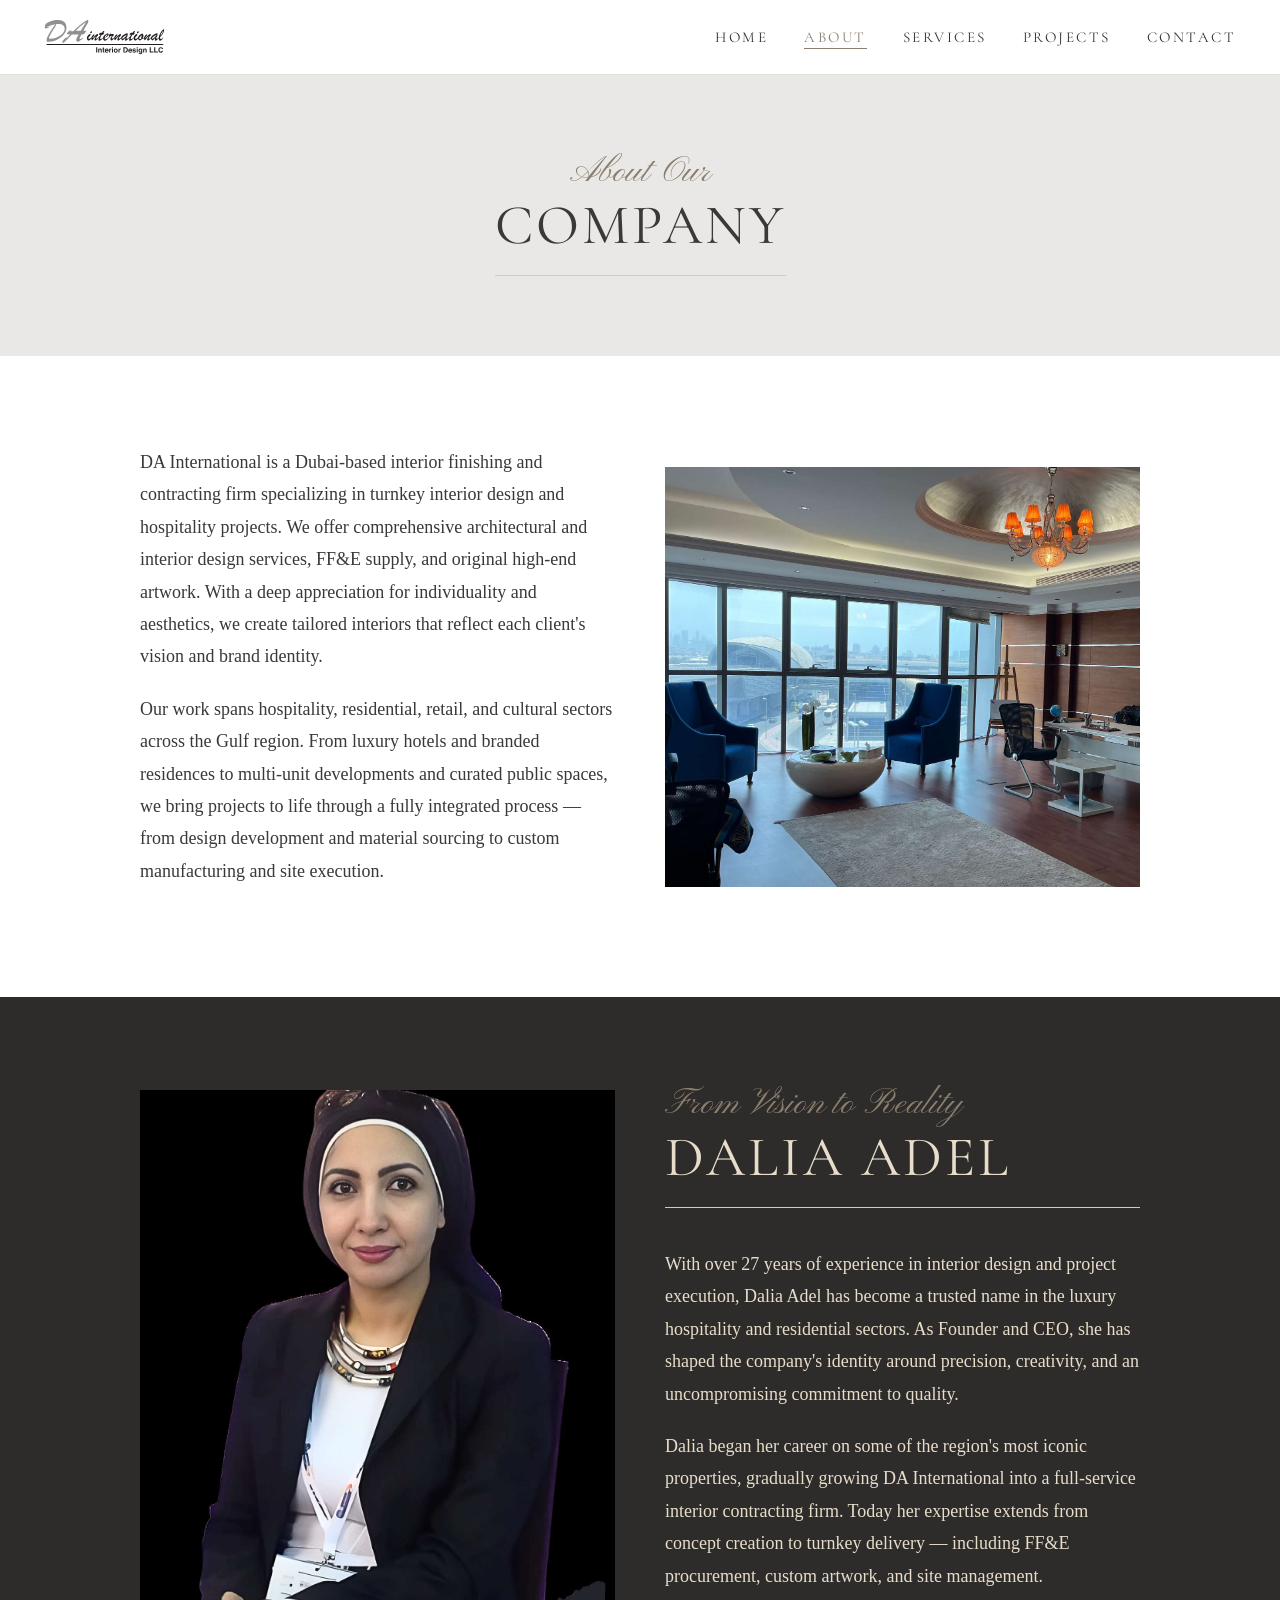
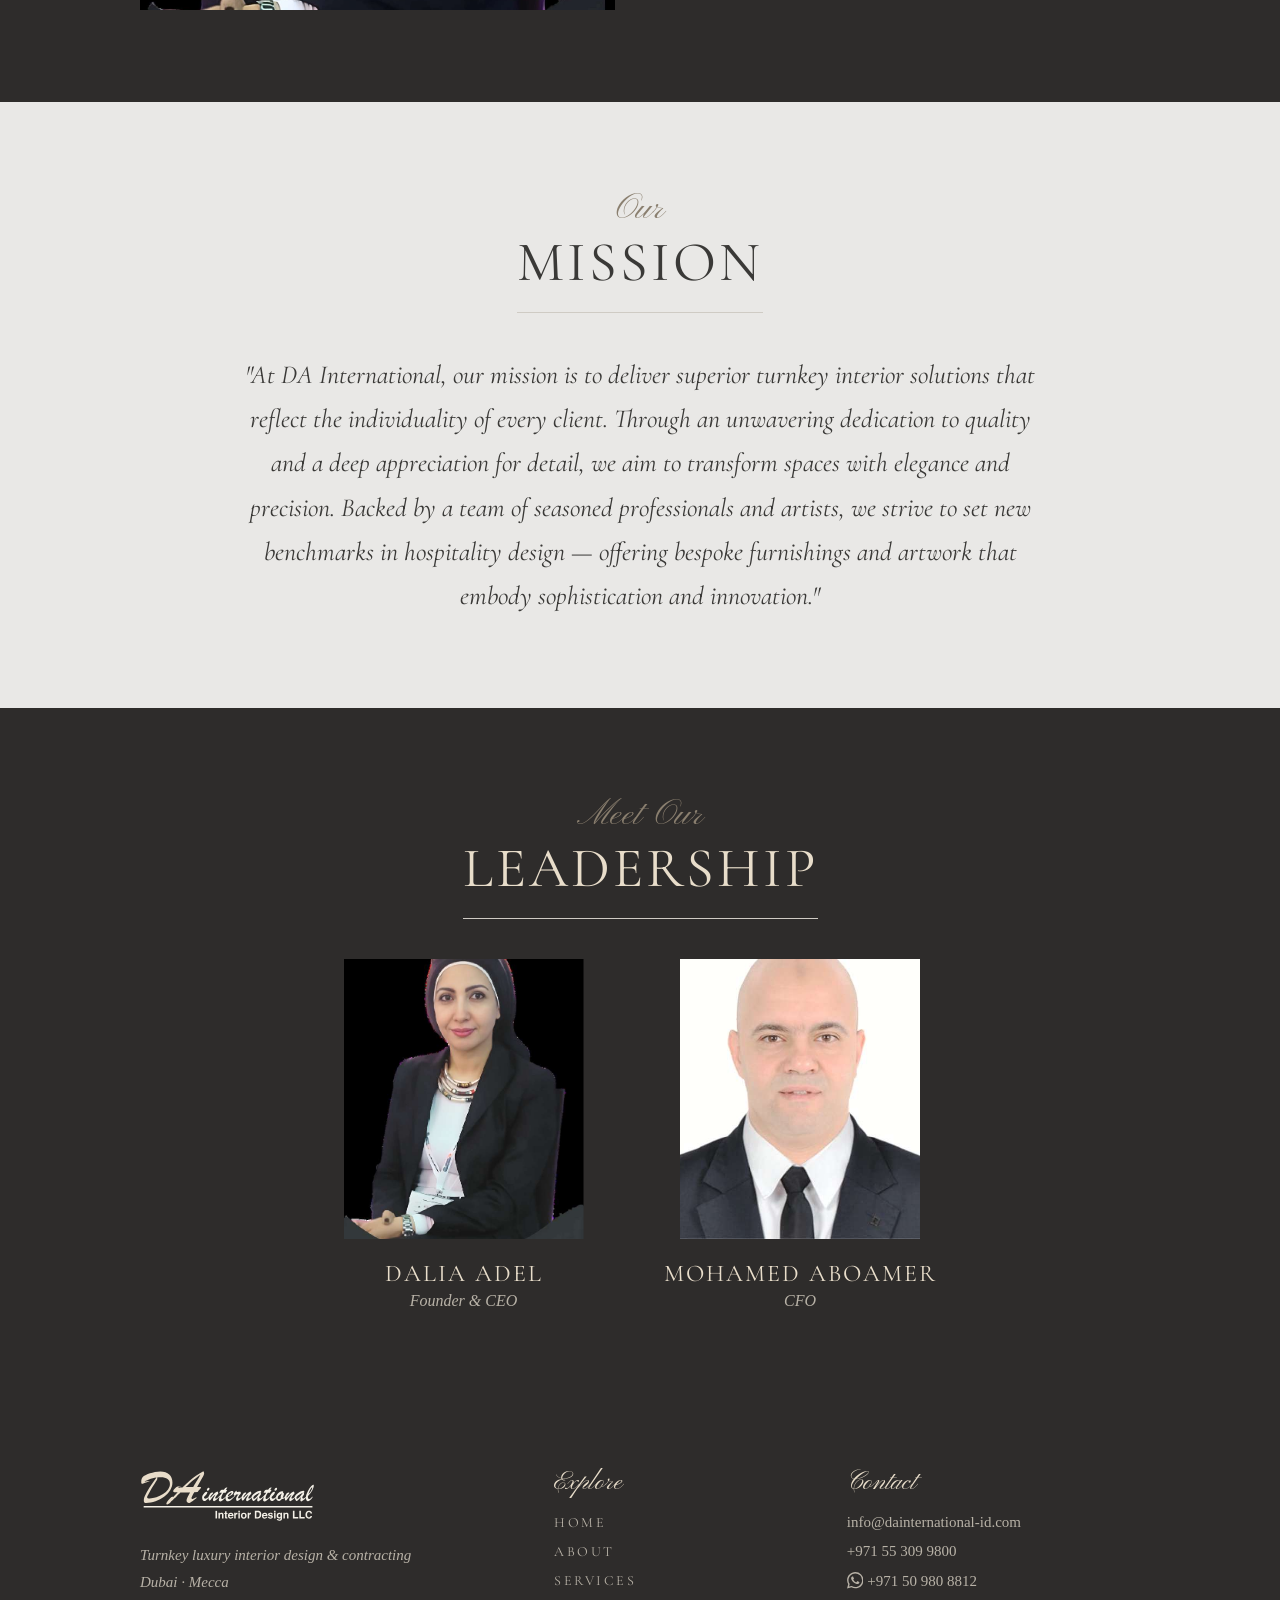
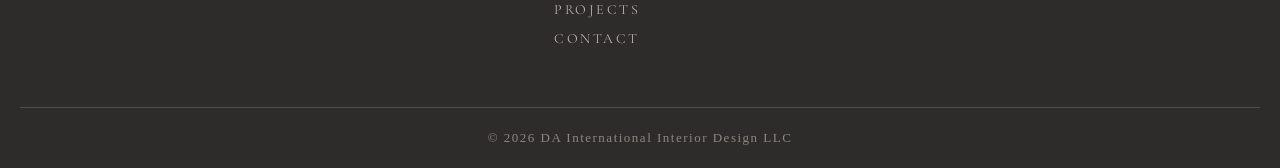
<file: about.html>
<!DOCTYPE html>
<html lang="en">
  <head>
    <meta charset="UTF-8" />
    <meta name="viewport" content="width=device-width, initial-scale=1.0" />
    <title>About — DA International Interior Design</title>
    <meta name="description" content="Dubai-based turnkey interior design and contracting firm led by Founder & CEO Dalia Adel — 27+ years of experience in luxury hospitality and residential interiors." />
    <link rel="canonical" href="https://dainternational-id.com/about.html" />

    <!-- Link-preview tags: what WhatsApp, Google & social apps show when this page is shared -->
    <meta property="og:type" content="website" />
    <meta property="og:site_name" content="DA International Interior Design" />
    <meta property="og:title" content="About — DA International Interior Design" />
    <meta property="og:description" content="Dubai-based turnkey interior design and contracting firm led by Founder & CEO Dalia Adel — 27+ years of experience in luxury interiors." />
    <meta property="og:url" content="https://dainternational-id.com/about.html" />
    <meta property="og:image" content="https://dainternational-id.com/photos/mission-1.jpeg" />
    <meta property="og:image:width" content="2420" />
    <meta property="og:image:height" content="1363" />
    <meta property="og:image:alt" content="DA International office interior, Dubai" />
    <meta name="twitter:card" content="summary_large_image" />

    <link rel="preconnect" href="https://fonts.googleapis.com" />
    <link rel="preconnect" href="https://fonts.gstatic.com" crossorigin />
    <link
      rel="stylesheet"
      href="https://fonts.googleapis.com/css2?family=Cormorant+Garamond:wght@300;400;500&family=Pinyon+Script&display=swap"
    />
    <link rel="icon" type="image/svg+xml" href="photos/favicon.svg" />
    <link rel="stylesheet" href="style.css" />
    <script src="script.js" defer></script>
  </head>
  <body>
    <nav><!-- filled in by script.js --></nav>

    <header class="page-hero">
      <div class="section-heading section-heading--center">
        <span class="section-heading__script">About Our</span>
        <h2 class="section-heading__title">Company</h2>
      </div>
    </header>

    <section class="section section--light">
      <div class="container split reveal">
        <div class="split__text">
          <p class="lede">
            DA International is a Dubai-based interior finishing and contracting
            firm specializing in turnkey interior design and hospitality
            projects. We offer comprehensive architectural and interior design
            services, FF&E supply, and original high-end artwork. With a deep
            appreciation for individuality and aesthetics, we create tailored
            interiors that reflect each client's vision and brand identity.
          </p>
          <p class="lede">
            Our work spans hospitality, residential, retail, and cultural
            sectors across the Gulf region. From luxury hotels and branded
            residences to multi-unit developments and curated public spaces, we
            bring projects to life through a fully integrated process — from
            design development and material sourcing to custom manufacturing and
            site execution.
          </p>
        </div>
        <img class="split__img" src="photos/about-1.jpeg" alt="DA International office interior" />
      </div>
    </section>

    <section class="section section--dark">
      <div class="container split reveal">
        <img loading="lazy" class="split__img split__img--portrait" src="photos/dalia-adel-bio-1.jpeg" alt="Dalia Adel, Founder & CEO" />
        <div class="split__text">
          <div class="section-heading">
            <span class="section-heading__script">From Vision to Reality</span>
            <h2 class="section-heading__title">Dalia Adel</h2>
          </div>
          <p class="lede">
            With over 27 years of experience in interior design and project
            execution, Dalia Adel has become a trusted name in the luxury
            hospitality and residential sectors. As Founder and CEO, she has
            shaped the company's identity around precision, creativity, and an
            uncompromising commitment to quality.
          </p>
          <p class="lede">
            Dalia began her career on some of the region's most iconic
            properties, gradually growing DA International into a full-service
            interior contracting firm. Today her expertise extends from concept
            creation to turnkey delivery — including FF&E procurement, custom
            artwork, and site management.
          </p>
        </div>
      </div>
    </section>

    <section class="section section--grey">
      <div class="container">
        <div class="section-heading section-heading--center reveal">
          <span class="section-heading__script">Our</span>
          <h2 class="section-heading__title">Mission</h2>
        </div>
        <p class="quote reveal">
          "At DA International, our mission is to deliver superior turnkey
          interior solutions that reflect the individuality of every client.
          Through an unwavering dedication to quality and a deep appreciation for
          detail, we aim to transform spaces with elegance and precision. Backed
          by a team of seasoned professionals and artists, we strive to set new
          benchmarks in hospitality design — offering bespoke furnishings and
          artwork that embody sophistication and innovation."
        </p>
      </div>
    </section>

    <section class="section section--dark">
      <div class="container">
        <div class="section-heading section-heading--center reveal">
          <span class="section-heading__script">Meet Our</span>
          <h2 class="section-heading__title">Leadership</h2>
        </div>
        <div class="people reveal">
          <div class="person">
            <img loading="lazy" class="person__img" src="photos/leadership-2.jpeg" alt="Dalia Adel" />
            <p class="person__name">Dalia Adel</p>
            <p class="person__role">Founder &amp; CEO</p>
          </div>
          <div class="person">
            <img loading="lazy" class="person__img" src="photos/leadership-1.jpeg" alt="Mohamed Aboamer" />
            <p class="person__name">Mohamed Aboamer</p>
            <p class="person__role">CFO</p>
          </div>
        </div>
      </div>
    </section>

    <footer class="footer"><!-- filled in by script.js --></footer>
  </body>
</html>
</file>
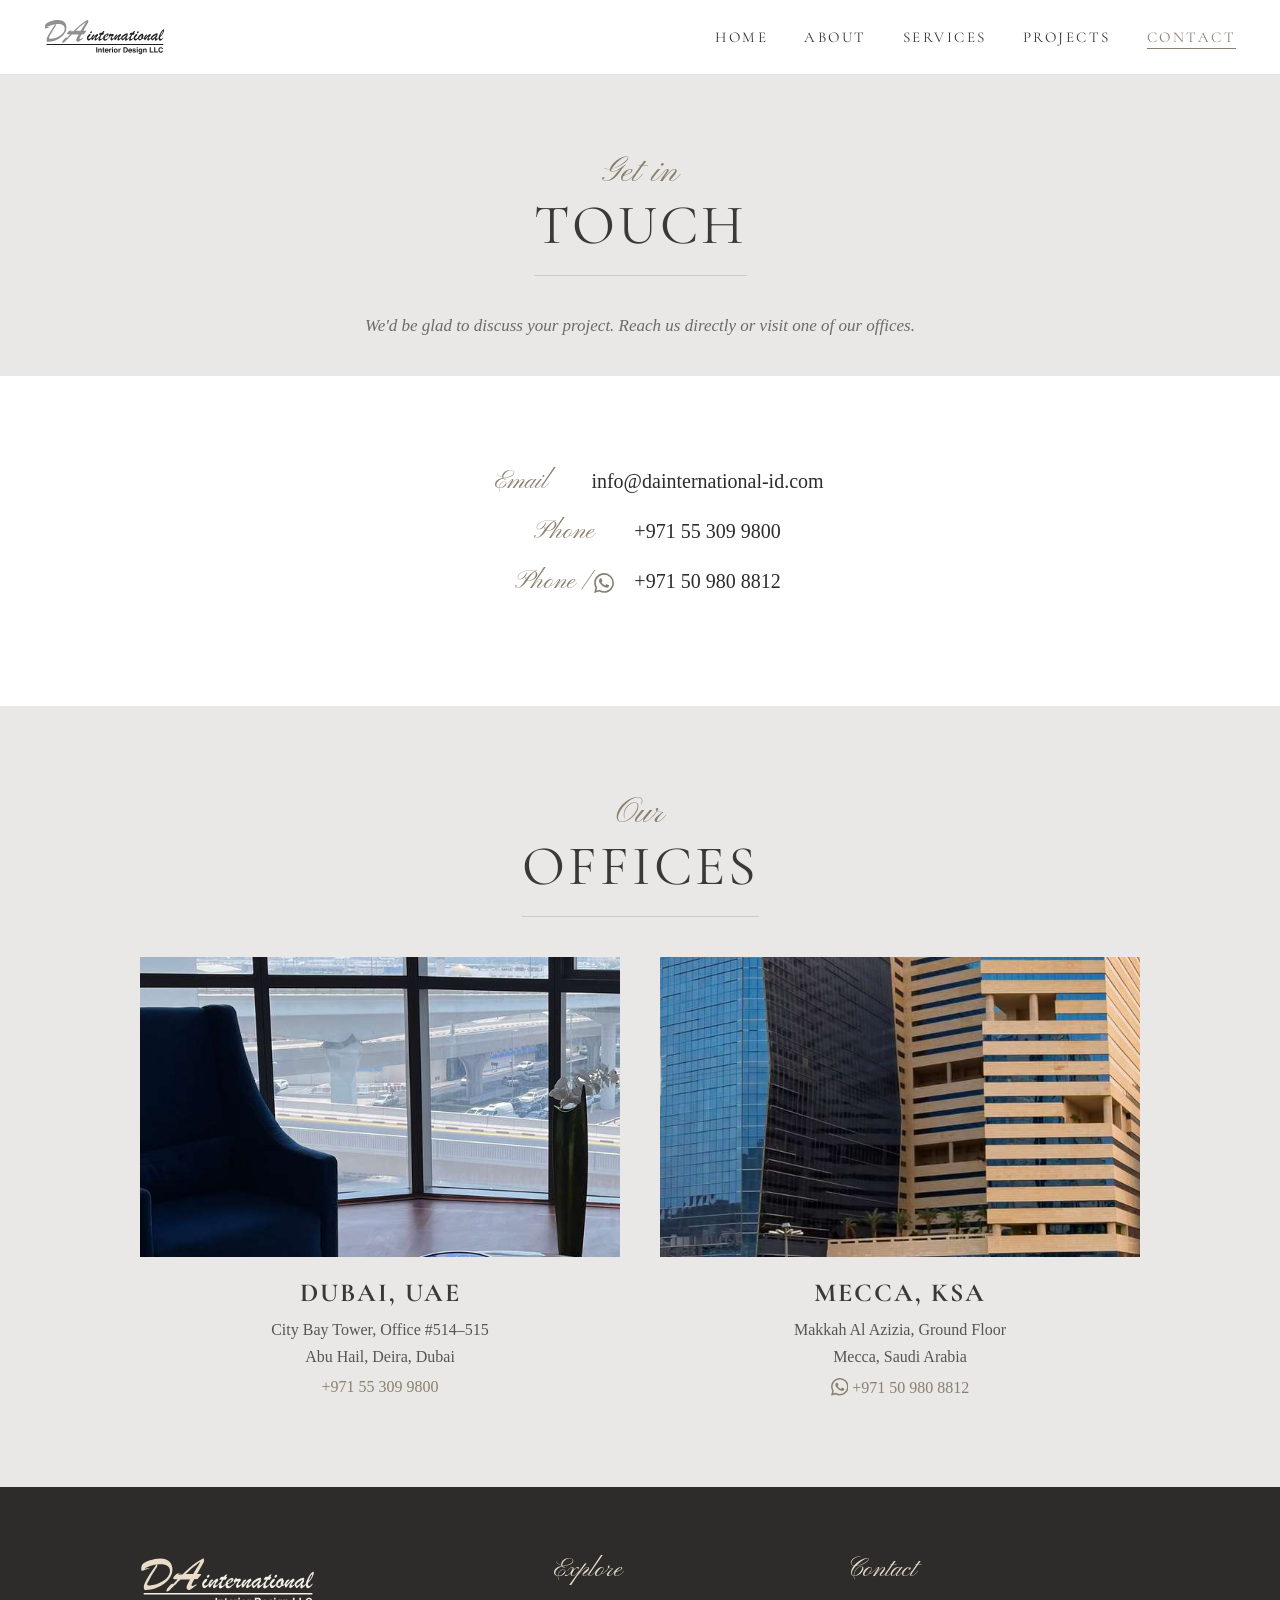
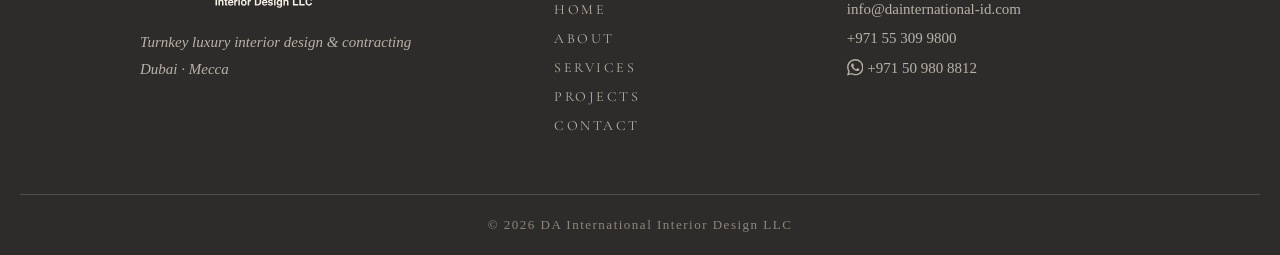
<file: contact.html>
<!DOCTYPE html>
<html lang="en">
  <head>
    <meta charset="UTF-8" />
    <meta name="viewport" content="width=device-width, initial-scale=1.0" />
    <title>Contact — DA International | Dubai &amp; Mecca</title>
    <meta name="description" content="Get in touch with DA International — offices in Dubai (City Bay Tower, Deira) and Mecca (Al Azizia). Phone +971 55 309 9800, WhatsApp +971 50 980 8812." />
    <link rel="canonical" href="https://dainternational-id.com/contact.html" />

    <!-- Link-preview tags: what WhatsApp, Google & social apps show when this page is shared -->
    <meta property="og:type" content="website" />
    <meta property="og:site_name" content="DA International Interior Design" />
    <meta property="og:title" content="Contact — DA International Interior Design" />
    <meta property="og:description" content="Offices in Dubai (City Bay Tower, Deira) and Mecca (Al Azizia). Phone +971 55 309 9800, WhatsApp +971 50 980 8812." />
    <meta property="og:url" content="https://dainternational-id.com/contact.html" />
    <meta property="og:image" content="https://dainternational-id.com/photos/contact-1.jpeg" />
    <meta property="og:image:width" content="2420" />
    <meta property="og:image:height" content="1363" />
    <meta property="og:image:alt" content="Luxury lounge interior by DA International" />
    <meta name="twitter:card" content="summary_large_image" />

    <link rel="preconnect" href="https://fonts.googleapis.com" />
    <link rel="preconnect" href="https://fonts.gstatic.com" crossorigin />
    <link
      rel="stylesheet"
      href="https://fonts.googleapis.com/css2?family=Cormorant+Garamond:wght@300;400;500&family=Pinyon+Script&display=swap"
    />
    <link rel="icon" type="image/svg+xml" href="photos/favicon.svg" />
    <link rel="stylesheet" href="style.css" />
    <script src="script.js" defer></script>
  </head>
  <body>
    <nav><!-- filled in by script.js --></nav>

    <header class="page-hero">
      <div class="section-heading section-heading--center">
        <span class="section-heading__script">Get in</span>
        <h2 class="section-heading__title">Touch</h2>
      </div>
      <p class="page-hero__sub">
        We'd be glad to discuss your project. Reach us directly or visit one of
        our offices.
      </p>
    </header>

    <section class="section section--light">
      <div class="container contact-details reveal">
        <p class="contact-line">
          <span class="contact-label">Email</span>
          <a href="mailto:info@dainternational-id.com">info@dainternational-id.com</a>
        </p>
        <p class="contact-line">
          <span class="contact-label">Phone</span>
          <a href="tel:+971553099800">+971 55 309 9800</a>
        </p>
        <p class="contact-line">
          <span class="contact-label">Phone / <a class="whatsapp-link" href="https://wa.me/971509808812" target="_blank" rel="noopener">WhatsApp</a></span>
          <a href="tel:+971509808812">+971 50 980 8812</a>
        </p>
      </div>
    </section>

    <section class="section section--grey">
      <div class="container">
        <div class="section-heading section-heading--center reveal">
          <span class="section-heading__script">Our</span>
          <h2 class="section-heading__title">Offices</h2>
        </div>
        <div class="offices reveal">
          <div class="office">
            <img loading="lazy" class="office__img" src="photos/dubai-office-1.jpeg" alt="DA International Dubai office" />
            <h3 class="office__city">Dubai, UAE</h3>
            <p class="office__address">
              City Bay Tower, Office #514–515<br />
              Abu Hail, Deira, Dubai
            </p>
            <p class="office__phone">
              <a href="tel:+971553099800">+971 55 309 9800</a>
            </p>
          </div>
          <div class="office">
            <img loading="lazy" class="office__img" src="photos/mecca-office-1.jpeg" alt="DA International Mecca office" />
            <h3 class="office__city">Mecca, KSA</h3>
            <p class="office__address">
              Makkah Al Azizia, Ground Floor<br />
              Mecca, Saudi Arabia
            </p>
            <p class="office__phone">
              <a class="whatsapp-link" href="https://wa.me/971509808812" target="_blank" rel="noopener">WhatsApp</a>
              <a href="tel:+971509808812">+971 50 980 8812</a>
            </p>
          </div>
        </div>
      </div>
    </section>

    <footer class="footer"><!-- filled in by script.js --></footer>
  </body>
</html>
</file>
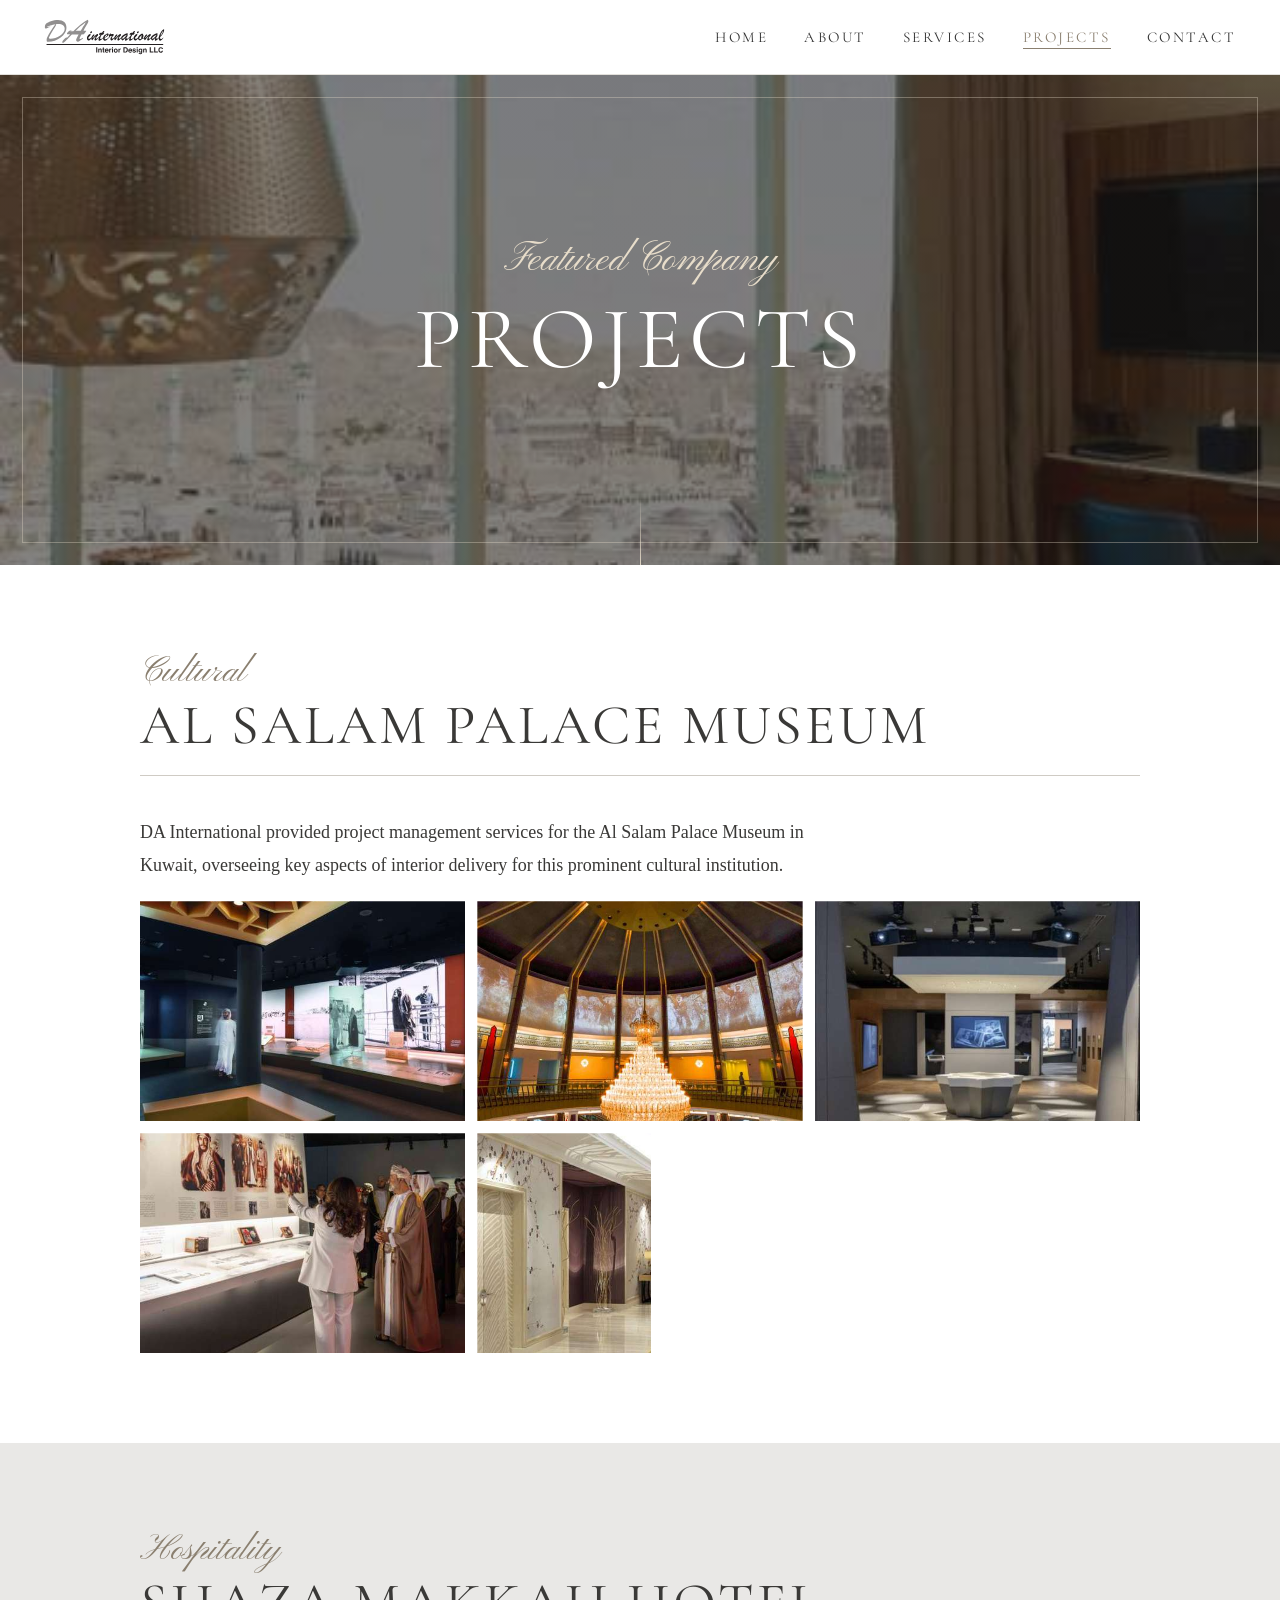
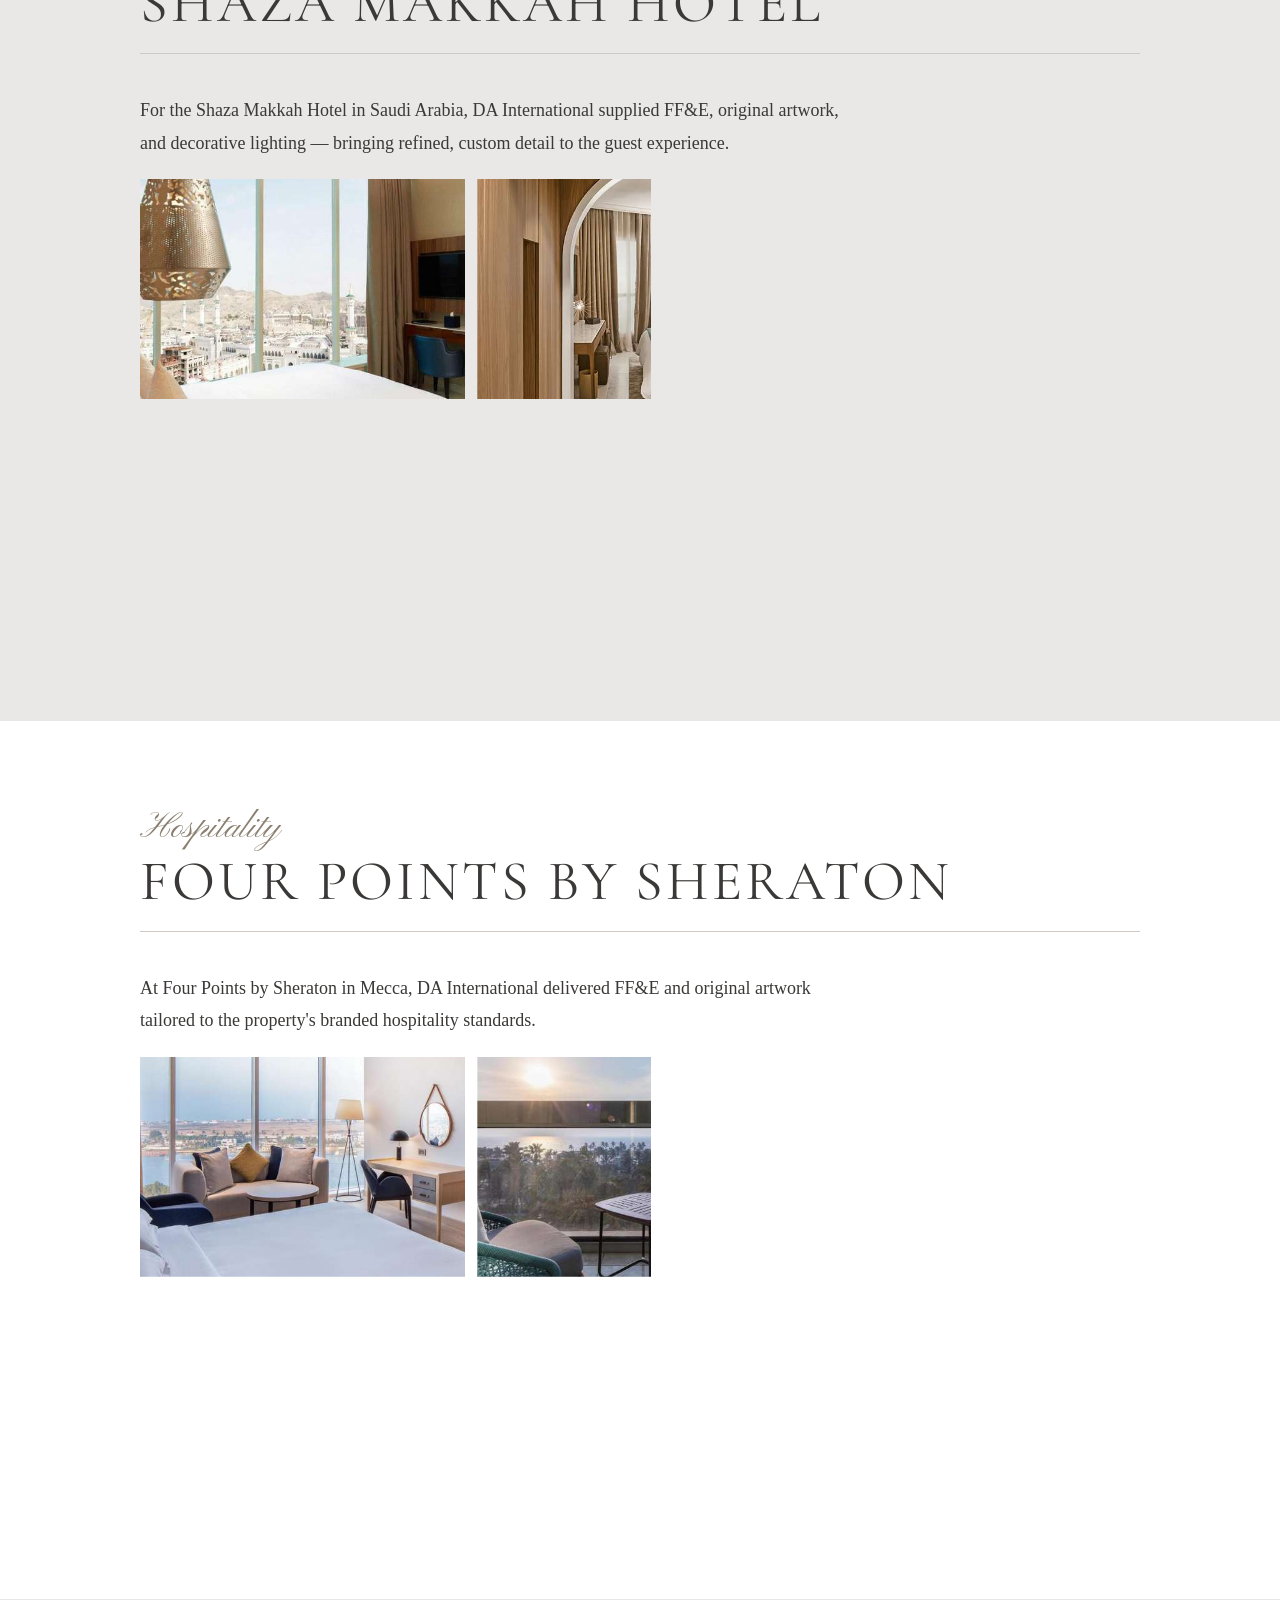
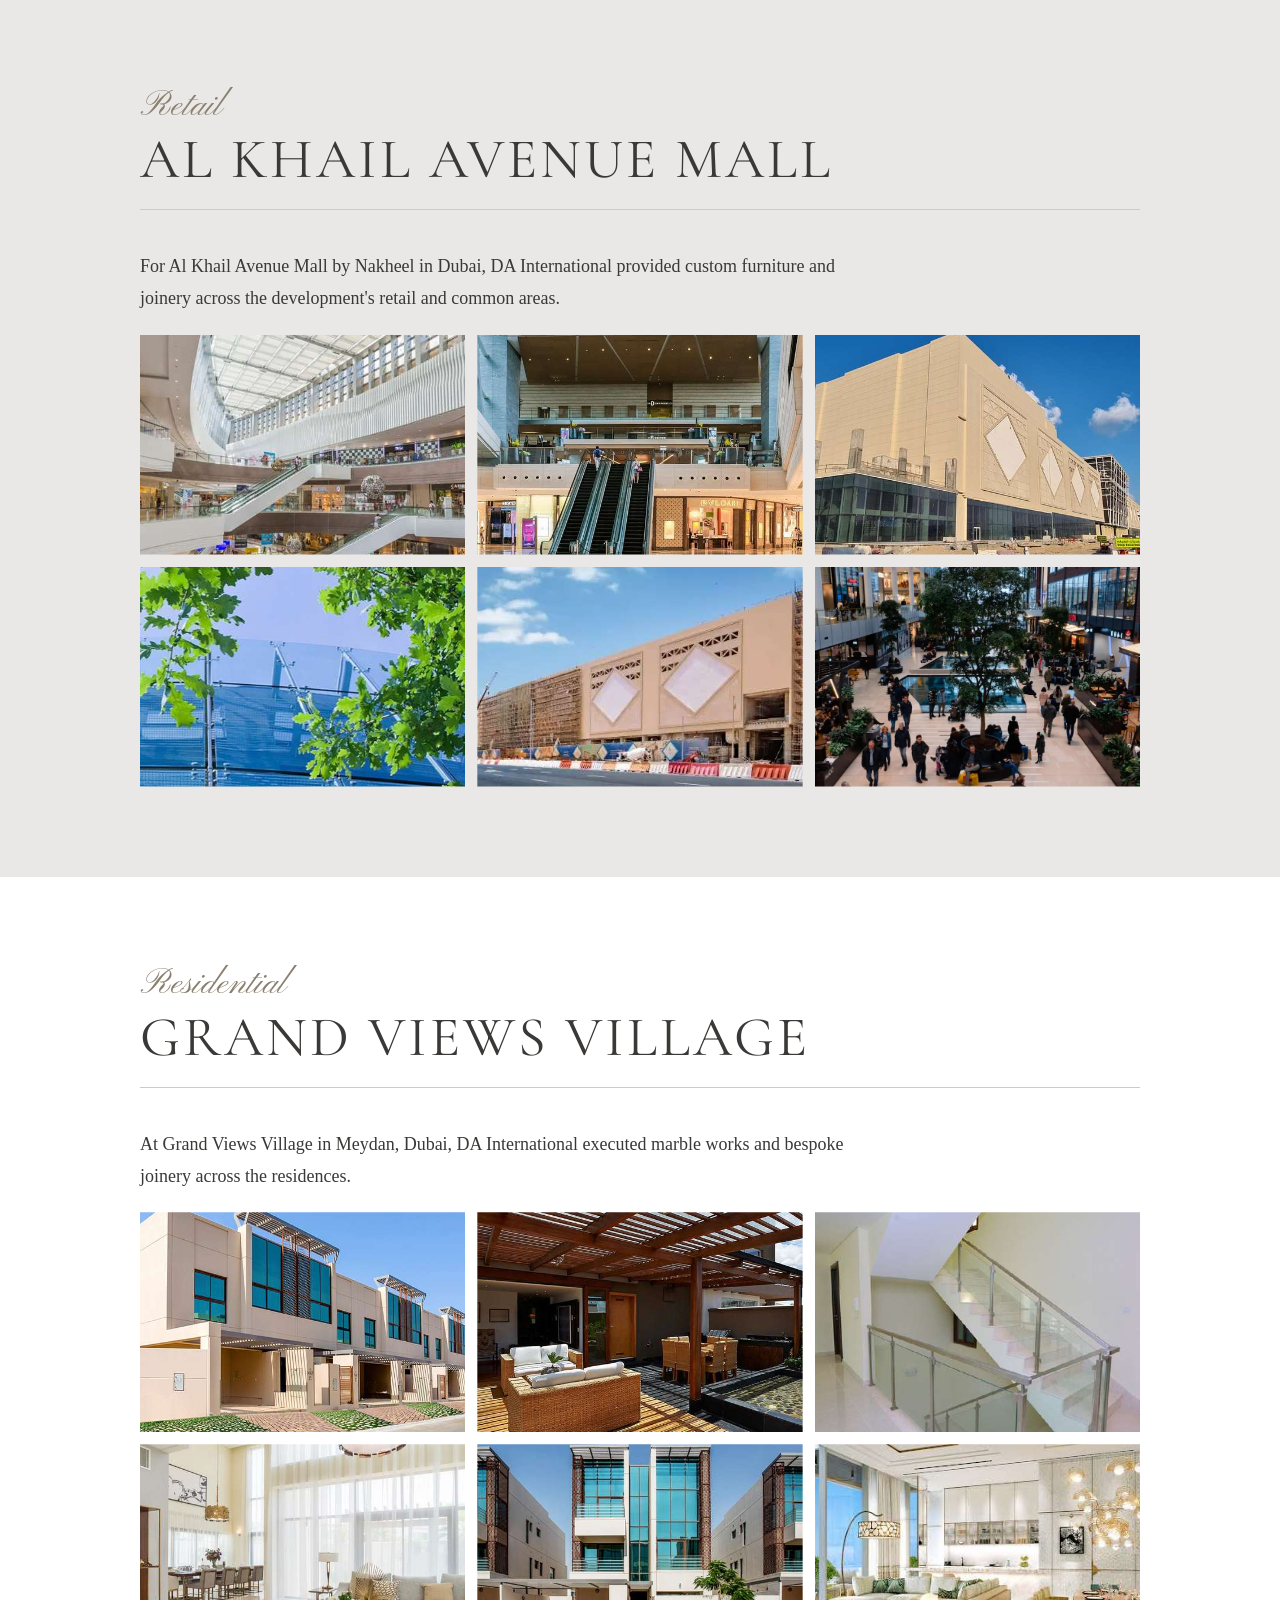
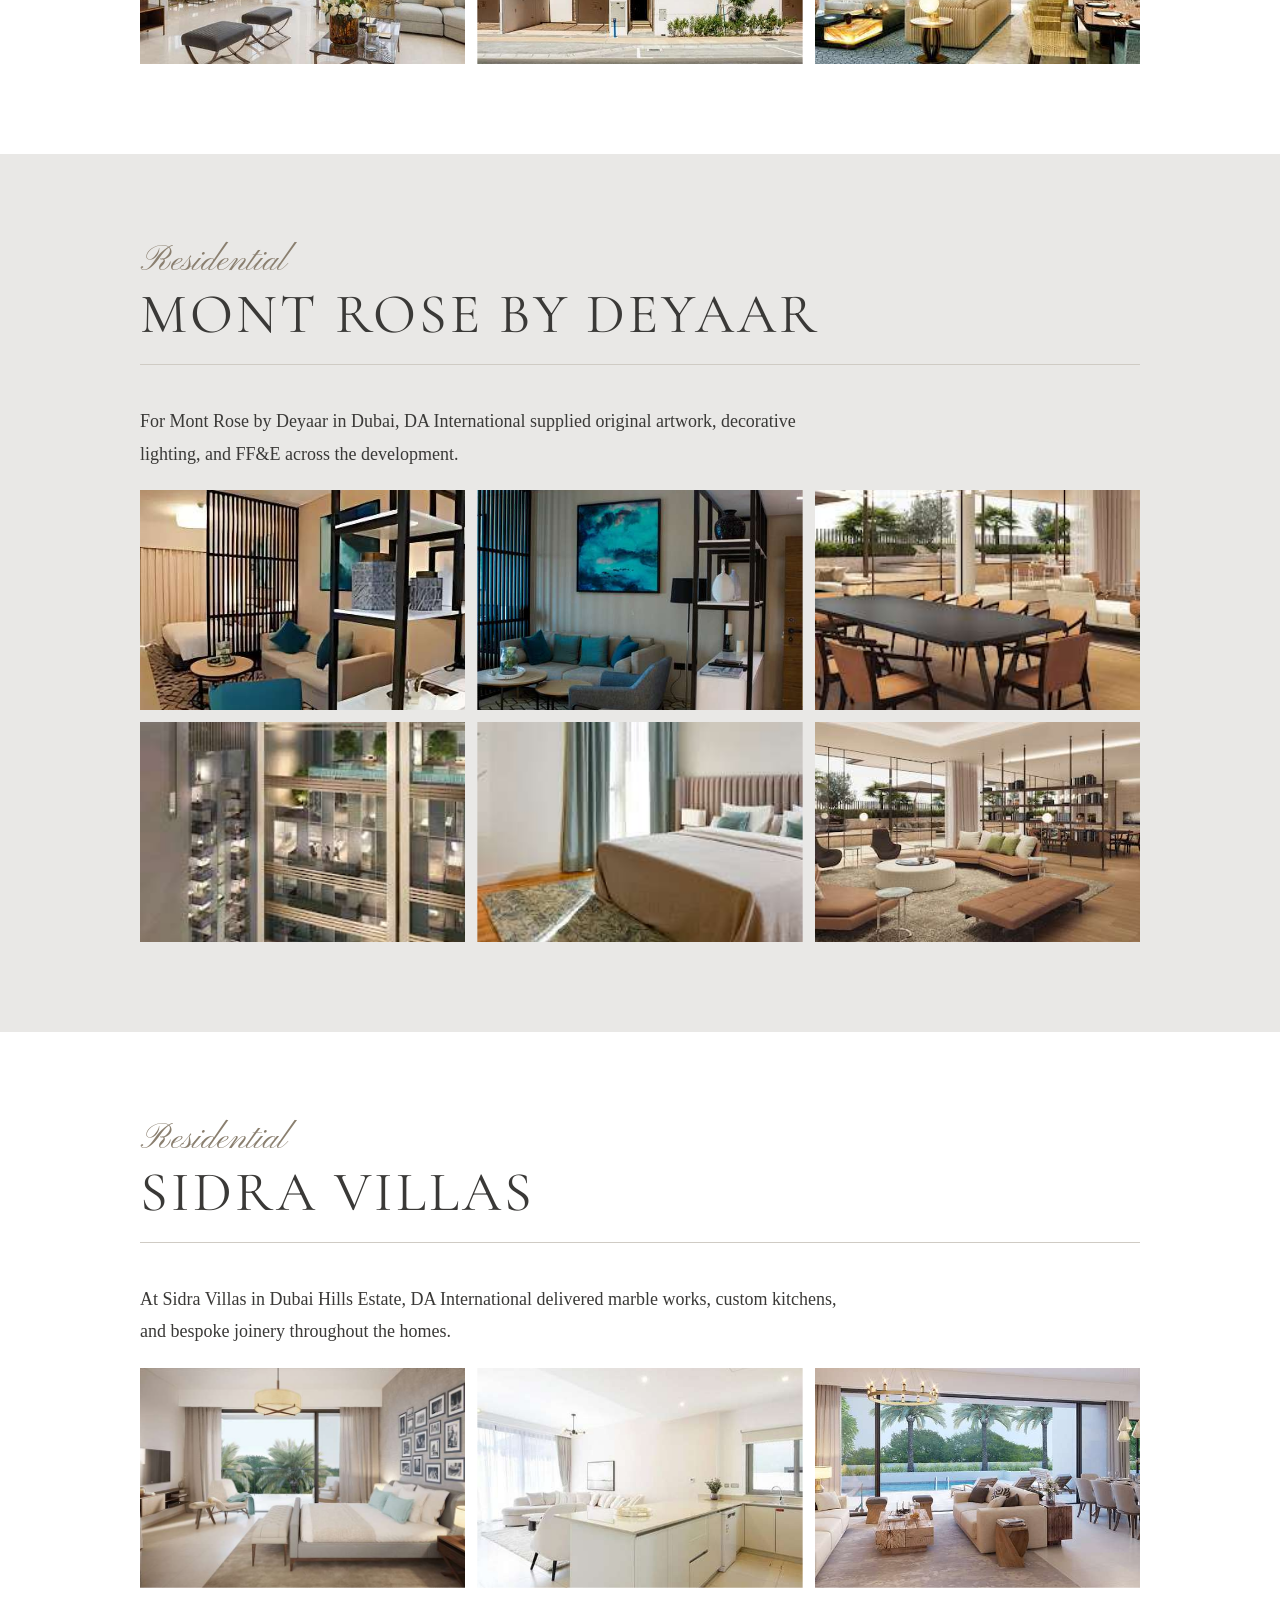
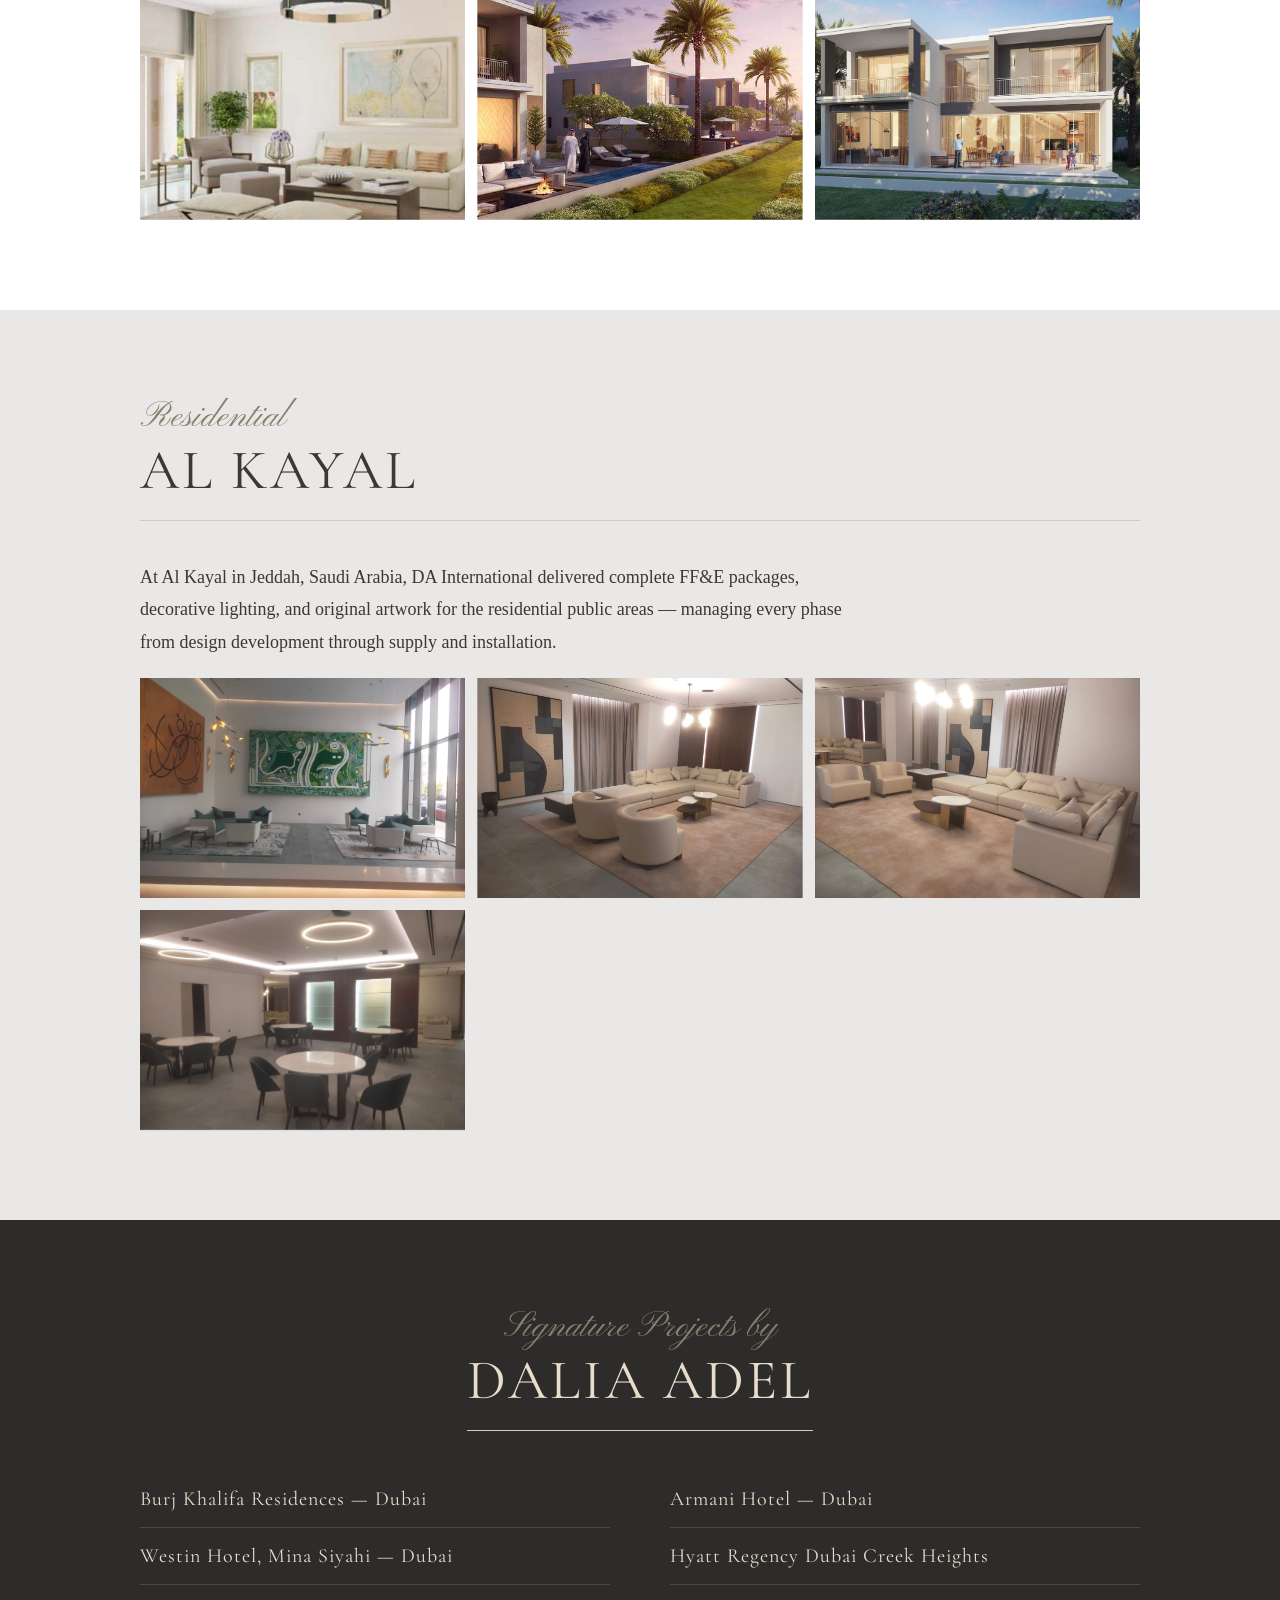
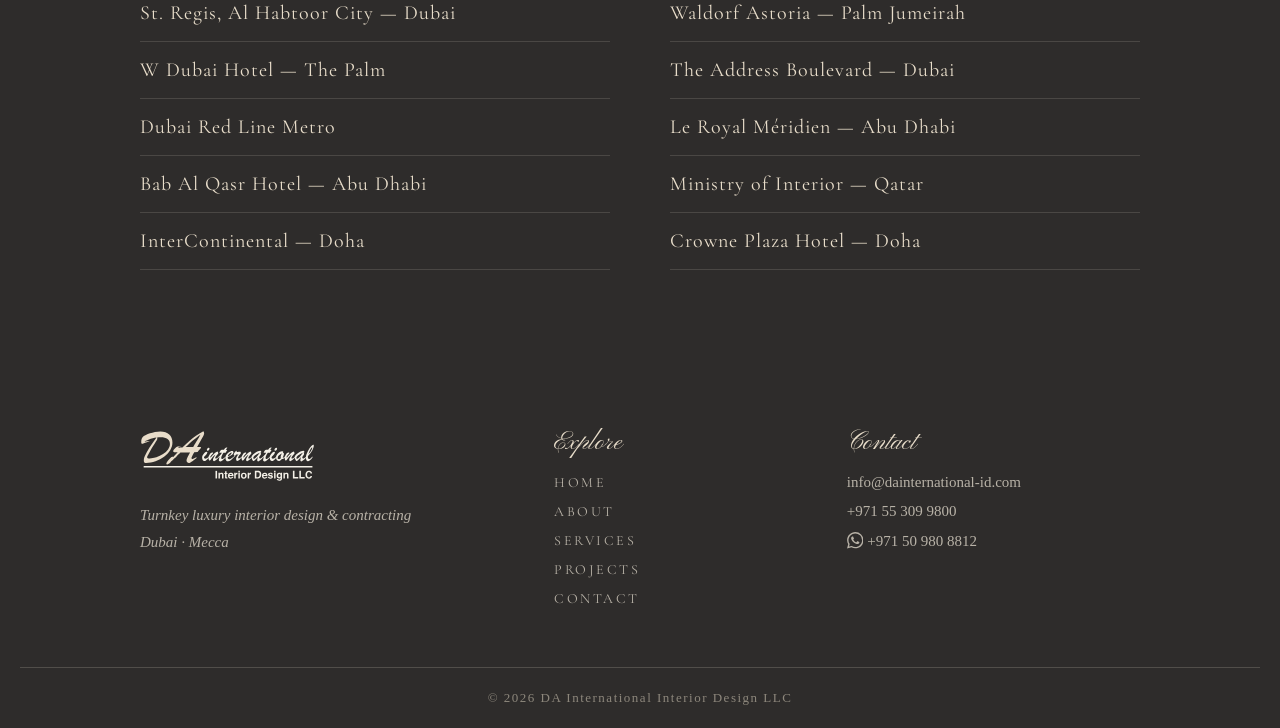
<file: projects.html>
<!DOCTYPE html>
<html lang="en">
  <head>
    <meta charset="UTF-8" />
    <meta name="viewport" content="width=device-width, initial-scale=1.0" />
    <title>Projects — DA International Interior Design</title>
    <meta name="description" content="Selected work by DA International: Al Salam Palace Museum, Shaza Makkah, Four Points by Sheraton, Al Khail Avenue Mall, Sidra Villas, Al Kayal and more." />
    <link rel="canonical" href="https://dainternational-id.com/projects.html" />

    <!-- Link-preview tags: what WhatsApp, Google & social apps show when this page is shared -->
    <meta property="og:type" content="website" />
    <meta property="og:site_name" content="DA International Interior Design" />
    <meta property="og:title" content="Projects — DA International Interior Design" />
    <meta property="og:description" content="Selected work: Al Salam Palace Museum, Shaza Makkah, Four Points by Sheraton, Al Khail Avenue Mall, Sidra Villas, Al Kayal and more." />
    <meta property="og:url" content="https://dainternational-id.com/projects.html" />
    <meta property="og:image" content="https://dainternational-id.com/photos/al-kayal-1.jpeg" />
    <meta property="og:image:width" content="1600" />
    <meta property="og:image:height" content="1200" />
    <meta property="og:image:alt" content="Al Kayal lobby, Jeddah — designed by DA International" />
    <meta name="twitter:card" content="summary_large_image" />

    <link rel="preconnect" href="https://fonts.googleapis.com" />
    <link rel="preconnect" href="https://fonts.gstatic.com" crossorigin />
    <link
      rel="stylesheet"
      href="https://fonts.googleapis.com/css2?family=Cormorant+Garamond:wght@300;400;500&family=Pinyon+Script&display=swap"
    />
    <link rel="icon" type="image/svg+xml" href="photos/favicon.svg" />
    <link rel="stylesheet" href="style.css" />
    <script src="script.js" defer></script>
  </head>
  <body>
    <nav><!-- filled in by script.js --></nav>

    <header class="hero hero--cover hero--projects">
      <div class="hero__inner">
        <span class="hero-eyebrow">Featured Company</span>
        <h1 class="hero-title">Projects</h1>
      </div>
    </header>

    <section class="section section--light" id="al-salam-palace-museum">
      <div class="container">
        <div class="section-heading reveal">
          <span class="section-heading__script">Cultural</span>
          <h2 class="section-heading__title">Al Salam Palace Museum</h2>
        </div>
        <p class="lede reveal">
          DA International provided project management services for the Al Salam
          Palace Museum in Kuwait, overseeing key aspects of interior delivery for
          this prominent cultural institution.
        </p>
        <div class="gallery reveal">
          <img loading="lazy" class="gallery__img" src="photos/al-salam-palace-museum-1.jpeg" alt="Al Salam Palace Museum" />
          <img loading="lazy" class="gallery__img" src="photos/al-salam-palace-museum-2.jpeg" alt="Al Salam Palace Museum" />
          <img loading="lazy" class="gallery__img" src="photos/al-salam-palace-museum-3.jpeg" alt="Al Salam Palace Museum" />
          <img loading="lazy" class="gallery__img" src="photos/al-salam-palace-museum-4.jpeg" alt="Al Salam Palace Museum" />
          <img loading="lazy" class="gallery__img" src="photos/al-salam-palace-museum-5.jpeg" alt="Al Salam Palace Museum" />
          <img loading="lazy" class="gallery__img" src="photos/al-salam-palace-museum-6.jpeg" alt="Al Salam Palace Museum" />
        </div>
      </div>
    </section>

    <section class="section section--grey" id="shaza-makkah">
      <div class="container">
        <div class="section-heading reveal">
          <span class="section-heading__script">Hospitality</span>
          <h2 class="section-heading__title">Shaza Makkah Hotel</h2>
        </div>
        <p class="lede reveal">
          For the Shaza Makkah Hotel in Saudi Arabia, DA International supplied
          FF&E, original artwork, and decorative lighting — bringing refined,
          custom detail to the guest experience.
        </p>
        <div class="gallery reveal">
          <img loading="lazy" class="gallery__img" src="photos/shaza-makkah-1.jpeg" alt="Shaza Makkah Hotel" />
          <img loading="lazy" class="gallery__img" src="photos/shaza-makkah-2.jpeg" alt="Shaza Makkah Hotel" />
          <img loading="lazy" class="gallery__img" src="photos/shaza-makkah-3.jpeg" alt="Shaza Makkah Hotel" />
          <img loading="lazy" class="gallery__img" src="photos/shaza-makkah-4.jpeg" alt="Shaza Makkah Hotel" />
          <img loading="lazy" class="gallery__img" src="photos/shaza-makkah-5.jpeg" alt="Shaza Makkah Hotel" />
          <img loading="lazy" class="gallery__img" src="photos/shaza-makkah-6.jpeg" alt="Shaza Makkah Hotel" />
        </div>
      </div>
    </section>

    <section class="section section--light" id="four-points-sheraton">
      <div class="container">
        <div class="section-heading reveal">
          <span class="section-heading__script">Hospitality</span>
          <h2 class="section-heading__title">Four Points by Sheraton</h2>
        </div>
        <p class="lede reveal">
          At Four Points by Sheraton in Mecca, DA International delivered FF&E and
          original artwork tailored to the property's branded hospitality
          standards.
        </p>
        <div class="gallery reveal">
          <img loading="lazy" class="gallery__img" src="photos/four-points-sheraton-1.jpeg" alt="Four Points by Sheraton" />
          <img loading="lazy" class="gallery__img" src="photos/four-points-sheraton-2.jpeg" alt="Four Points by Sheraton" />
          <img loading="lazy" class="gallery__img" src="photos/four-points-sheraton-3.jpeg" alt="Four Points by Sheraton" />
          <img loading="lazy" class="gallery__img" src="photos/four-points-sheraton-4.jpeg" alt="Four Points by Sheraton" />
          <img loading="lazy" class="gallery__img" src="photos/four-points-sheraton-5.jpeg" alt="Four Points by Sheraton" />
          <img loading="lazy" class="gallery__img" src="photos/four-points-sheraton-6.jpeg" alt="Four Points by Sheraton" />
        </div>
      </div>
    </section>

    <section class="section section--grey" id="al-khail-avenue-mall">
      <div class="container">
        <div class="section-heading reveal">
          <span class="section-heading__script">Retail</span>
          <h2 class="section-heading__title">Al Khail Avenue Mall</h2>
        </div>
        <p class="lede reveal">
          For Al Khail Avenue Mall by Nakheel in Dubai, DA International provided
          custom furniture and joinery across the development's retail and common
          areas.
        </p>
        <div class="gallery reveal">
          <img loading="lazy" class="gallery__img" src="photos/al-khail-avenue-mall-1.jpeg" alt="Al Khail Avenue Mall" />
          <img loading="lazy" class="gallery__img" src="photos/al-khail-avenue-mall-2.jpeg" alt="Al Khail Avenue Mall" />
          <img loading="lazy" class="gallery__img" src="photos/al-khail-avenue-mall-3.jpeg" alt="Al Khail Avenue Mall" />
          <img loading="lazy" class="gallery__img" src="photos/al-khail-avenue-mall-4.jpeg" alt="Al Khail Avenue Mall" />
          <img loading="lazy" class="gallery__img" src="photos/al-khail-avenue-mall-5.jpeg" alt="Al Khail Avenue Mall" />
          <img loading="lazy" class="gallery__img" src="photos/al-khail-avenue-mall-6.jpeg" alt="Al Khail Avenue Mall" />
        </div>
      </div>
    </section>

    <section class="section section--light" id="grand-views-village">
      <div class="container">
        <div class="section-heading reveal">
          <span class="section-heading__script">Residential</span>
          <h2 class="section-heading__title">Grand Views Village</h2>
        </div>
        <p class="lede reveal">
          At Grand Views Village in Meydan, Dubai, DA International executed marble
          works and bespoke joinery across the residences.
        </p>
        <div class="gallery reveal">
          <img loading="lazy" class="gallery__img" src="photos/grand-views-village-1.jpeg" alt="Grand Views Village" />
          <img loading="lazy" class="gallery__img" src="photos/grand-views-village-2.jpeg" alt="Grand Views Village" />
          <img loading="lazy" class="gallery__img" src="photos/grand-views-village-3.jpeg" alt="Grand Views Village" />
          <img loading="lazy" class="gallery__img" src="photos/grand-views-village-4.jpeg" alt="Grand Views Village" />
          <img loading="lazy" class="gallery__img" src="photos/grand-views-village-5.jpeg" alt="Grand Views Village" />
          <img loading="lazy" class="gallery__img" src="photos/grand-views-village-6.jpeg" alt="Grand Views Village" />
        </div>
      </div>
    </section>

    <section class="section section--grey" id="mont-rose-deyaar">
      <div class="container">
        <div class="section-heading reveal">
          <span class="section-heading__script">Residential</span>
          <h2 class="section-heading__title">Mont Rose by Deyaar</h2>
        </div>
        <p class="lede reveal">
          For Mont Rose by Deyaar in Dubai, DA International supplied original
          artwork, decorative lighting, and FF&E across the development.
        </p>
        <div class="gallery reveal">
          <img loading="lazy" class="gallery__img" src="photos/mont-rose-deyaar-1.jpeg" alt="Mont Rose by Deyaar" />
          <img loading="lazy" class="gallery__img" src="photos/mont-rose-deyaar-2.jpeg" alt="Mont Rose by Deyaar" />
          <img loading="lazy" class="gallery__img" src="photos/mont-rose-deyaar-3.jpeg" alt="Mont Rose by Deyaar" />
          <img loading="lazy" class="gallery__img" src="photos/mont-rose-deyaar-4.jpeg" alt="Mont Rose by Deyaar" />
          <img loading="lazy" class="gallery__img" src="photos/mont-rose-deyaar-5.jpeg" alt="Mont Rose by Deyaar" />
          <img loading="lazy" class="gallery__img" src="photos/mont-rose-deyaar-6.jpeg" alt="Mont Rose by Deyaar" />
        </div>
      </div>
    </section>

    <section class="section section--light" id="sidra-villas">
      <div class="container">
        <div class="section-heading reveal">
          <span class="section-heading__script">Residential</span>
          <h2 class="section-heading__title">Sidra Villas</h2>
        </div>
        <p class="lede reveal">
          At Sidra Villas in Dubai Hills Estate, DA International delivered marble
          works, custom kitchens, and bespoke joinery throughout the homes.
        </p>
        <div class="gallery reveal">
          <img loading="lazy" class="gallery__img" src="photos/sidra-villas-1.jpeg" alt="Sidra Villas" />
          <img loading="lazy" class="gallery__img" src="photos/sidra-villas-2.jpeg" alt="Sidra Villas" />
          <img loading="lazy" class="gallery__img" src="photos/sidra-villas-3.jpeg" alt="Sidra Villas" />
          <img loading="lazy" class="gallery__img" src="photos/sidra-villas-4.jpeg" alt="Sidra Villas" />
          <img loading="lazy" class="gallery__img" src="photos/sidra-villas-5.jpeg" alt="Sidra Villas" />
          <img loading="lazy" class="gallery__img" src="photos/sidra-villas-6.jpeg" alt="Sidra Villas" />
        </div>
      </div>
    </section>

    <section class="section section--grey" id="al-kayal">
      <div class="container">
        <div class="section-heading reveal">
          <span class="section-heading__script">Residential</span>
          <h2 class="section-heading__title">Al Kayal</h2>
        </div>
        <p class="lede reveal">
          At Al Kayal in Jeddah, Saudi Arabia, DA International delivered
          complete FF&E packages, decorative lighting, and original artwork for
          the residential public areas — managing every phase from design
          development through supply and installation.
        </p>
        <div class="gallery reveal">
          <img loading="lazy" class="gallery__img" src="photos/al-kayal-1.jpeg" alt="Al Kayal lobby with calligraphy artwork" />
          <img loading="lazy" class="gallery__img" src="photos/al-kayal-2.jpeg" alt="Al Kayal residents' lounge" />
          <img loading="lazy" class="gallery__img" src="photos/al-kayal-3.jpeg" alt="Al Kayal residents' lounge seating" />
          <img loading="lazy" class="gallery__img" src="photos/al-kayal-4.jpeg" alt="Al Kayal dining hall" />
        </div>
      </div>
    </section>

    <section class="section section--dark">
      <div class="container">
        <div class="section-heading section-heading--center reveal">
          <span class="section-heading__script">Signature Projects by</span>
          <h2 class="section-heading__title">Dalia Adel</h2>
        </div>
        <ul class="signature reveal">
          <li class="signature__item">Burj Khalifa Residences — Dubai</li>
          <li class="signature__item">Armani Hotel — Dubai</li>
          <li class="signature__item">Westin Hotel, Mina Siyahi — Dubai</li>
          <li class="signature__item">Hyatt Regency Dubai Creek Heights</li>
          <li class="signature__item">St. Regis, Al Habtoor City — Dubai</li>
          <li class="signature__item">Waldorf Astoria — Palm Jumeirah</li>
          <li class="signature__item">W Dubai Hotel — The Palm</li>
          <li class="signature__item">The Address Boulevard — Dubai</li>
          <li class="signature__item">Dubai Red Line Metro</li>
          <li class="signature__item">Le Royal Méridien — Abu Dhabi</li>
          <li class="signature__item">Bab Al Qasr Hotel — Abu Dhabi</li>
          <li class="signature__item">Ministry of Interior — Qatar</li>
          <li class="signature__item">InterContinental — Doha</li>
          <li class="signature__item">Crowne Plaza Hotel — Doha</li>
        </ul>
      </div>
    </section>

    <footer class="footer"><!-- filled in by script.js --></footer>
  </body>
</html>
</file>
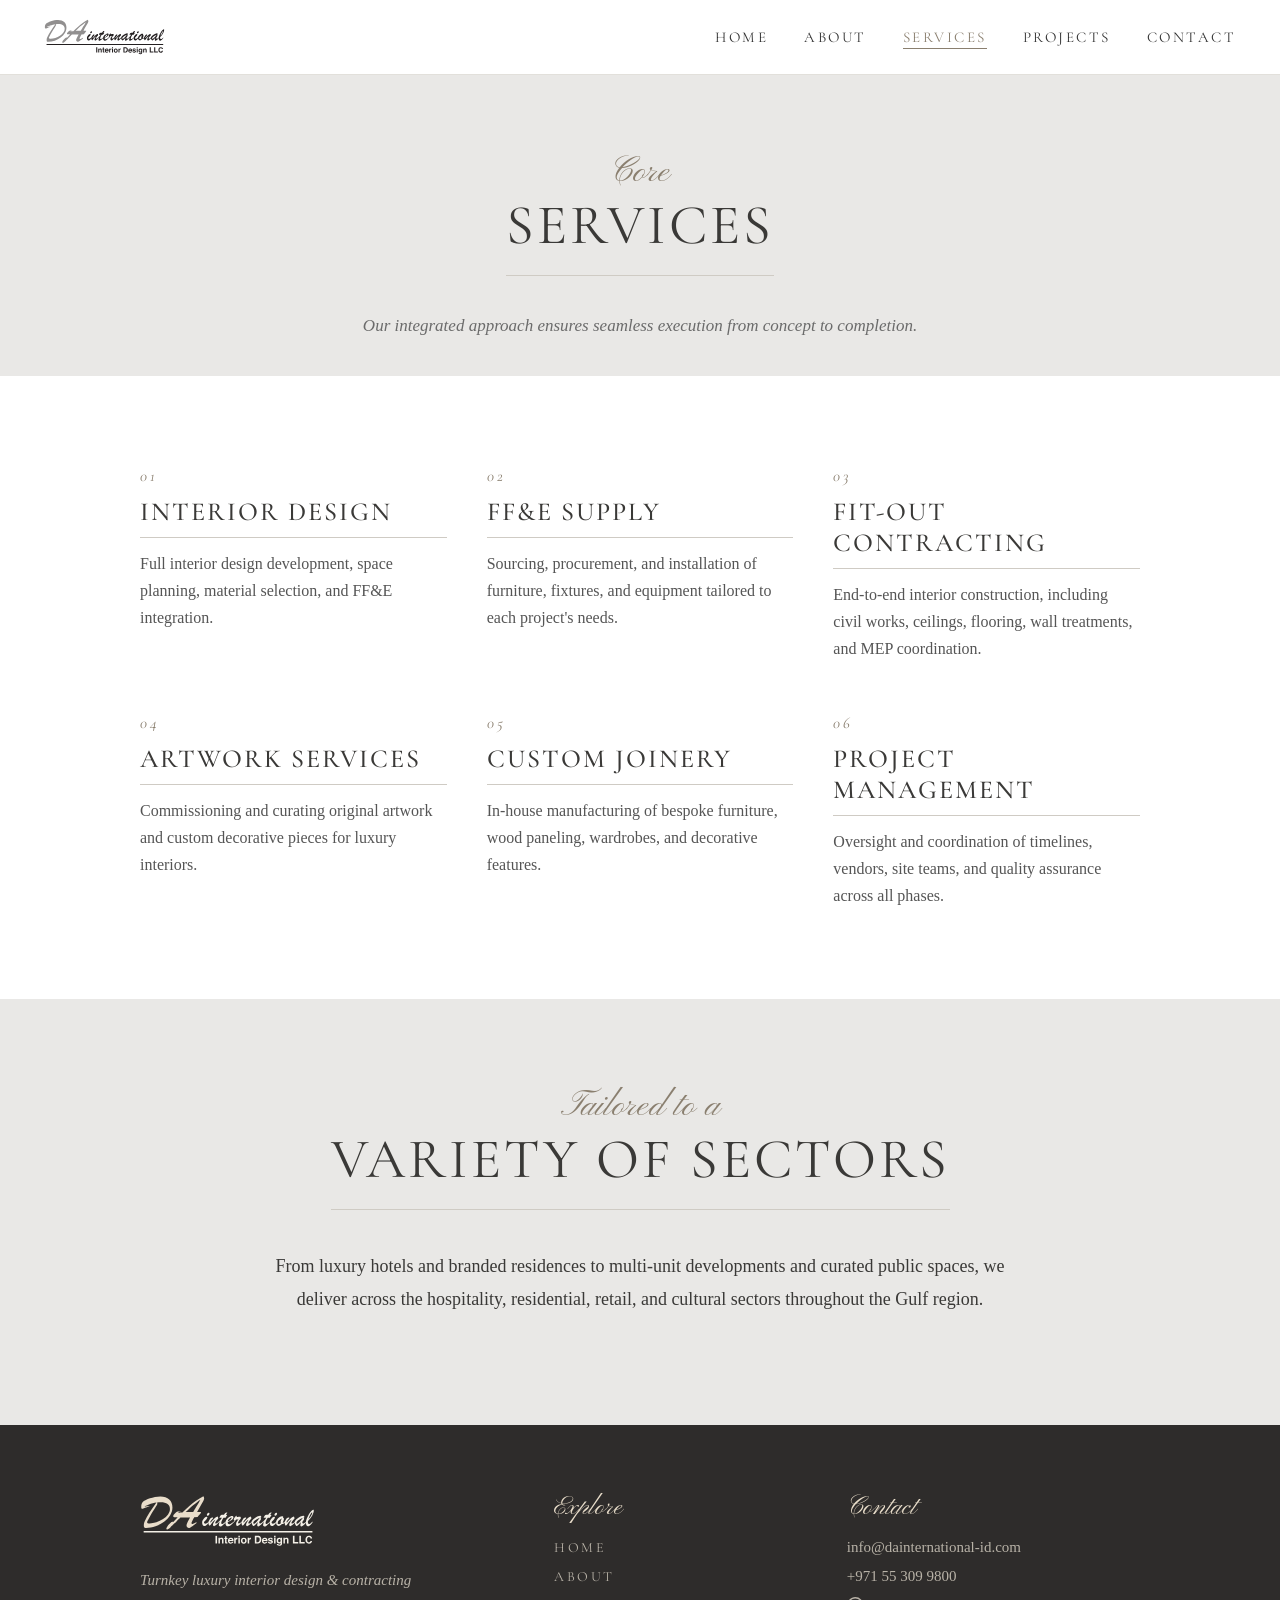
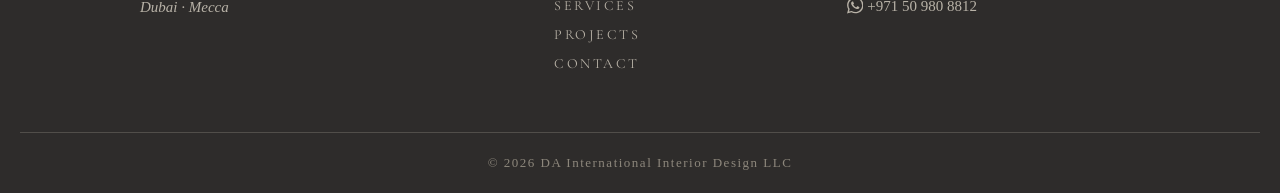
<file: services.html>
<!DOCTYPE html>
<html lang="en">
  <head>
    <meta charset="UTF-8" />
    <meta name="viewport" content="width=device-width, initial-scale=1.0" />
    <title>Services — Interior Design, Fit-Out &amp; FF&amp;E | DA International</title>
    <meta name="description" content="Interior design, fit-out contracting, FF&E supply, custom joinery, artwork and project management — seamless execution from concept to completion across the Gulf." />
    <link rel="canonical" href="https://dainternational-id.com/services.html" />

    <!-- Link-preview tags: what WhatsApp, Google & social apps show when this page is shared -->
    <meta property="og:type" content="website" />
    <meta property="og:site_name" content="DA International Interior Design" />
    <meta property="og:title" content="Services — DA International Interior Design" />
    <meta property="og:description" content="Interior design, fit-out contracting, FF&E supply, custom joinery, artwork and project management — concept to completion." />
    <meta property="og:url" content="https://dainternational-id.com/services.html" />
    <meta property="og:image" content="https://dainternational-id.com/photos/cover-1.jpeg" />
    <meta property="og:image:width" content="2420" />
    <meta property="og:image:height" content="1363" />
    <meta property="og:image:alt" content="DA International — luxury office interior in Dubai" />
    <meta name="twitter:card" content="summary_large_image" />

    <link rel="preconnect" href="https://fonts.googleapis.com" />
    <link rel="preconnect" href="https://fonts.gstatic.com" crossorigin />
    <link
      rel="stylesheet"
      href="https://fonts.googleapis.com/css2?family=Cormorant+Garamond:wght@300;400;500&family=Pinyon+Script&display=swap"
    />
    <link rel="icon" type="image/svg+xml" href="photos/favicon.svg" />
    <link rel="stylesheet" href="style.css" />
    <script src="script.js" defer></script>
  </head>
  <body>
    <nav><!-- filled in by script.js --></nav>

    <header class="page-hero">
      <div class="section-heading section-heading--center">
        <span class="section-heading__script">Core</span>
        <h2 class="section-heading__title">Services</h2>
      </div>
      <p class="page-hero__sub">
        Our integrated approach ensures seamless execution from concept to completion.
      </p>
    </header>

    <section class="section section--light">
      <div class="container">
        <div class="services reveal">
          <div class="service">
            <h3 class="service__name">Interior Design</h3>
            <p class="service__desc">
              Full interior design development, space planning, material
              selection, and FF&E integration.
            </p>
          </div>
          <div class="service">
            <h3 class="service__name">FF&amp;E Supply</h3>
            <p class="service__desc">
              Sourcing, procurement, and installation of furniture, fixtures, and
              equipment tailored to each project's needs.
            </p>
          </div>
          <div class="service">
            <h3 class="service__name">Fit-Out Contracting</h3>
            <p class="service__desc">
              End-to-end interior construction, including civil works, ceilings,
              flooring, wall treatments, and MEP coordination.
            </p>
          </div>
          <div class="service">
            <h3 class="service__name">Artwork Services</h3>
            <p class="service__desc">
              Commissioning and curating original artwork and custom decorative
              pieces for luxury interiors.
            </p>
          </div>
          <div class="service">
            <h3 class="service__name">Custom Joinery</h3>
            <p class="service__desc">
              In-house manufacturing of bespoke furniture, wood paneling,
              wardrobes, and decorative features.
            </p>
          </div>
          <div class="service">
            <h3 class="service__name">Project Management</h3>
            <p class="service__desc">
              Oversight and coordination of timelines, vendors, site teams, and
              quality assurance across all phases.
            </p>
          </div>
        </div>
      </div>
    </section>

    <section class="section section--grey">
      <div class="container">
        <div class="section-heading section-heading--center reveal">
          <span class="section-heading__script">Tailored to a</span>
          <h2 class="section-heading__title">Variety of Sectors</h2>
        </div>
        <p class="lede lede--center reveal">
          From luxury hotels and branded residences to multi-unit developments and
          curated public spaces, we deliver across the hospitality, residential,
          retail, and cultural sectors throughout the Gulf region.
        </p>
      </div>
    </section>

    <footer class="footer"><!-- filled in by script.js --></footer>
  </body>
</html>
</file>
<file: style.css>
/* ===== Base page styles ===== */
html {
  scroll-behavior: smooth;
}

body {
  font-family: Georgia, "Times New Roman", serif;
  color: #3a3937;
  margin: 0;
  -webkit-font-smoothing: antialiased;
}

::selection {
  background: #8a7f6f;
  color: #ffffff;
}

a:focus-visible,
button:focus-visible {
  outline: 1px solid #8a7f6f;
  outline-offset: 3px;
}

/* ===== Navigation bar (body > nav = the top bar only, not the footer nav) ===== */
body > nav {
  position: sticky;
  top: 0;
  z-index: 100;
  display: flex;
  align-items: center;
  justify-content: space-between;
  height: 74px;
  padding: 0 44px;
  background: rgba(255, 255, 255, 0.94);
  backdrop-filter: blur(14px);
  -webkit-backdrop-filter: blur(14px);
  border-bottom: 1px solid rgba(207, 203, 196, 0.6);
}

.nav-brand__img {
  display: block;
  height: 36px;
  width: auto;
}

nav ul {
  list-style: none;
  margin: 0;
  padding: 0;
  display: flex;
  align-items: center;
  gap: 36px;
}

nav ul a {
  text-decoration: none;
  color: #333333;
  font-family: "Cormorant Garamond", Georgia, serif;
  font-size: 15px;
  letter-spacing: 2.5px;
  text-transform: uppercase;
  position: relative;
  padding-bottom: 3px;
  transition: color 0.3s ease;
}

nav ul a::after {
  content: '';
  position: absolute;
  bottom: 0;
  left: 0;
  width: 0;
  height: 1px;
  background: #8a7f6f;
  transition: width 0.35s ease;
}

nav ul a:hover {
  color: #8a7f6f;
}

nav ul a:hover::after,
nav ul a.active::after {
  width: 100%;
}

nav ul a.active {
  color: #8a7f6f;
}

/* ===== Hero section ===== */
.hero {
  text-align: center;
  padding: 120px 20px;
  background-color: #e9e8e6;
}

/* Cover hero: photo background with a dark overlay, light text */
.hero--cover {
  position: relative;
  padding: 160px 20px;
  color: #ffffff;
  background-image:
    linear-gradient(rgba(30, 28, 27, 0.5), rgba(30, 28, 27, 0.62)),
    url("photos/cover-1.jpeg");
  background-size: cover;
  background-position: center;
}

/* Hairline frame inset in the hero, like a framed canvas */
.hero--cover::after {
  content: '';
  position: absolute;
  inset: 22px;
  border: 1px solid rgba(232, 221, 202, 0.35);
  pointer-events: none;
  animation: frameFade 1.8s ease 0.9s both;
}

@keyframes frameFade {
  from { opacity: 0; }
  to   { opacity: 1; }
}

/* Animated scroll cue: a thin line drawing down through the frame */
.hero--cover::before {
  content: '';
  position: absolute;
  left: 50%;
  bottom: 0;
  width: 1px;
  height: 70px;
  background: linear-gradient(to bottom,
    rgba(232, 221, 202, 0),
    rgba(232, 221, 202, 0.9));
  animation: scrollCue 2.8s cubic-bezier(0.65, 0, 0.35, 1) 1.6s infinite;
}

@keyframes scrollCue {
  0%   { transform: scaleY(0); transform-origin: top; }
  45%  { transform: scaleY(1); transform-origin: top; }
  55%  { transform: scaleY(1); transform-origin: bottom; }
  100% { transform: scaleY(0); transform-origin: bottom; }
}

/* Projects page cover hero (overrides the cover-1 background) */
.hero--projects {
  background-image:
    linear-gradient(rgba(30, 28, 27, 0.55), rgba(30, 28, 27, 0.55)),
    url("photos/shaza-makkah-1.jpeg");
}

.hero-eyebrow {
  display: block;
  font-family: "Pinyon Script", cursive;
  font-size: 40px;
  color: #e8ddca;
}

.hero-title {
  font-family: "Cormorant Garamond", Georgia, serif;
  font-size: 88px;
  font-weight: 400;
  letter-spacing: 6px;
  text-transform: uppercase;
  line-height: 1.05;
  margin: 8px 0 20px;
}

.hero-tagline {
  font-size: 18px;
  letter-spacing: 1px;
  margin: 0;
}

/* Brand logo used as the homepage hero title */
.hero-logo {
  display: block;
  width: min(620px, 86vw);
  height: auto;
  margin: 0 auto;
  filter: drop-shadow(0 3px 22px rgba(20, 18, 17, 0.45));
}

/* ===== Reusable layout ===== */
.container {
  max-width: 1000px;
  margin: 0 auto;
}

.section {
  padding: 90px 20px;
}

.section--light {
  background-color: #ffffff;
}

.section--grey {
  background-color: #e9e8e6;
}

.section--dark {
  background-color: #2e2c2b;
  color: #e8ddca;
}

/* Compact page header used on inner pages */
.page-hero {
  padding: 80px 20px 40px;
  text-align: center;
  background-color: #e9e8e6;
}

.page-hero__sub {
  font-size: 17px;
  font-style: italic;
  color: #6b6b6b;
  margin: 20px 0 0;
}

/* Script-over-serif heading used across the site */
.section-heading {
  margin-bottom: 40px;
}

.section-heading__script {
  display: block;
  font-family: "Pinyon Script", cursive;
  font-size: 36px;
  color: #8a7f6f;
  line-height: 1;
}

.section-heading__title {
  font-family: "Cormorant Garamond", Georgia, serif;
  font-size: 56px;
  font-weight: 400;
  letter-spacing: 3px;
  text-transform: uppercase;
  margin: 0;
  padding-bottom: 16px;
  border-bottom: 1px solid #cfcbc4;
}

.section-heading--center {
  text-align: center;
}

.section-heading--center .section-heading__title {
  display: inline-block;
}

.lede {
  font-size: 18px;
  line-height: 1.8;
  max-width: 720px;
  margin: 0 0 20px;
}

.lede--center {
  max-width: 760px;
  margin-left: auto;
  margin-right: auto;
  text-align: center;
}

/* ===== Services grid (3 columns) ===== */
.services {
  display: flex;
  flex-wrap: wrap;
  gap: 50px 40px;
  counter-reset: service;
}

.service {
  flex: 1 1 260px;
}

/* Editorial numbering (01–06), generated by CSS counters */
.service::before {
  counter-increment: service;
  content: counter(service, decimal-leading-zero);
  display: block;
  font-family: "Cormorant Garamond", Georgia, serif;
  font-style: italic;
  font-size: 16px;
  letter-spacing: 3px;
  color: #8a7f6f;
  margin-bottom: 10px;
}

.service__name {
  font-family: "Cormorant Garamond", Georgia, serif;
  font-size: 26px;
  font-weight: 500;
  letter-spacing: 2px;
  text-transform: uppercase;
  margin: 0 0 12px;
  padding-bottom: 10px;
  border-bottom: 1px solid #cfcbc4;
}

.service__desc {
  font-size: 16px;
  line-height: 1.7;
  color: #555555;
  margin: 0;
}

/* Two-column text + image layout */
.split {
  display: flex;
  align-items: center;
  gap: 50px;
}

.split__text {
  flex: 1;
}

.split__img {
  flex: 1;
  width: 100%;
  height: 420px;
  object-fit: cover;
}

/* Portrait photos of people: keep the head in frame by cropping from the top */
.split__img--portrait {
  height: 520px;
  object-position: top center;
}

/* Centered pull-quote (mission statement) */
.quote {
  max-width: 820px;
  margin: 0 auto;
  text-align: center;
  font-family: "Cormorant Garamond", Georgia, serif;
  font-size: 26px;
  font-style: italic;
  line-height: 1.7;
}

/* Leadership portraits */
.people {
  display: flex;
  justify-content: center;
  gap: 80px;
  text-align: center;
}

.person__img {
  width: 240px;
  height: 280px;
  object-fit: cover;
}

.person__name {
  font-family: "Cormorant Garamond", Georgia, serif;
  font-size: 24px;
  letter-spacing: 2px;
  text-transform: uppercase;
  margin: 16px 0 4px;
}

.person__role {
  font-style: italic;
  color: #b8b2a7;
  margin: 0;
}

/* ===== Featured project cards ===== */
.cards {
  display: flex;
  gap: 24px;
  margin-bottom: 40px;
}

.card {
  flex: 1;
  text-decoration: none;
  color: #333333;
}

.card__img {
  display: block;
  width: 100%;
  height: 240px;
  object-fit: cover;
}

.card__label {
  display: block;
  margin-top: 12px;
  font-family: "Cormorant Garamond", Georgia, serif;
  font-size: 22px;
  letter-spacing: 1px;
}

/* ===== Project gallery (3-column photo grid) ===== */
.gallery {
  display: grid;
  grid-template-columns: repeat(3, 1fr);
  gap: 12px;
}

.gallery__img {
  display: block;
  width: 100%;
  height: 220px;
  object-fit: cover;
}

/* ===== Signature projects list (2 columns) ===== */
.signature {
  list-style: none;
  margin: 0;
  padding: 0;
  display: grid;
  grid-template-columns: repeat(2, 1fr);
  gap: 0 60px;
}

.signature__item {
  padding: 16px 0;
  font-family: "Cormorant Garamond", Georgia, serif;
  font-size: 20px;
  letter-spacing: 1px;
  border-bottom: 1px solid #4a4744;
}

/* ===== Contact details ===== */
.contact-details {
  text-align: center;
}

.contact-line {
  font-size: 20px;
  margin: 0 0 18px;
}

.contact-line a {
  color: #2e2c2b;
  text-decoration: none;
}

.contact-label {
  display: inline-block;
  min-width: 130px;
  font-family: "Pinyon Script", cursive;
  font-size: 26px;
  color: #8a7f6f;
}

/* The "WhatsApp" link inside a label keeps the label's script color */
.contact-label a {
  color: inherit;
}

/* ===== Office cards ===== */
.offices {
  display: grid;
  grid-template-columns: repeat(2, 1fr);
  gap: 40px;
  text-align: center;
}

.office__img {
  display: block;
  width: 100%;
  height: 300px;
  object-fit: cover;
}

.office__city {
  font-family: "Cormorant Garamond", Georgia, serif;
  font-size: 26px;
  letter-spacing: 2px;
  text-transform: uppercase;
  margin: 20px 0 8px;
}

.office__address {
  line-height: 1.7;
  color: #555555;
  margin: 0 0 8px;
}

.office__phone {
  margin: 0;
}

.office__phone a {
  color: #8a7f6f;
  text-decoration: none;
}

/* ===== Button ===== */
.button {
  display: inline-block;
  padding: 14px 32px;
  border: 1px solid #2e2c2b;
  color: #2e2c2b;
  text-decoration: none;
  letter-spacing: 2px;
  text-transform: uppercase;
  font-size: 14px;
}

/* ===== Footer ===== */
.footer {
  background-color: #2e2c2b;
  color: #b8b2a7;
  padding: 70px 20px 0;
}

.footer__grid {
  display: grid;
  grid-template-columns: 1.5fr 1fr 1.2fr;
  gap: 48px;
  align-items: start;
  padding-bottom: 60px;
}

.footer__logo {
  display: block;
  height: 52px;
  width: auto;
  margin-bottom: 20px;
}

.footer__tagline {
  font-style: italic;
  font-size: 15px;
  line-height: 1.8;
  margin: 0;
}

.footer__script {
  font-family: "Pinyon Script", cursive;
  font-size: 26px;
  color: #e8ddca;
  margin: 0 0 6px;
  line-height: 1;
}

.footer__nav,
.footer__contact-col {
  display: flex;
  flex-direction: column;
  gap: 12px;
}

.footer__nav a {
  width: max-content;
  color: #b8b2a7;
  text-decoration: none;
  font-family: "Cormorant Garamond", Georgia, serif;
  font-size: 14px;
  letter-spacing: 2.5px;
  text-transform: uppercase;
  transition: color 0.3s ease;
}

.footer__contact-col a {
  width: max-content;
  color: #b8b2a7;
  text-decoration: none;
  font-size: 15px;
  transition: color 0.3s ease;
}

.footer__nav a:hover,
.footer__contact-col a:hover {
  color: #e8ddca;
}

/* WhatsApp icon link shown beside the +971 50 mobile number
   (contact page, Mecca office card, footer). script.js swaps the
   "WhatsApp" text in the HTML for this inline SVG logo on load.
   fill: currentColor makes the icon take whatever text color its
   surroundings use (tan on the contact page, beige in the footer). */
a.whatsapp-link svg {
  width: 1.1em;
  height: 1.1em;
  fill: currentColor;
  vertical-align: -0.18em;
  transition: fill 0.3s ease;
}

a.whatsapp-link:hover svg {
  fill: #4caf50; /* hint of WhatsApp green on hover */
}

/* Inside the big script-font "Phone /" label the icon would scale up
   with the 26px font — cap it so it sits politely beside the words */
.contact-label a.whatsapp-link svg {
  width: 20px;
  height: 20px;
}

.footer__bottom {
  border-top: 1px solid rgba(184, 178, 167, 0.25);
  padding: 22px 0;
  text-align: center;
}

.footer__bottom p {
  margin: 0;
  font-size: 13px;
  letter-spacing: 1.5px;
  color: #8d877c;
}

/* ===== Hero entrance animation ===== */
@keyframes heroFadeUp {
  from { opacity: 0; transform: translateY(22px); }
  to   { opacity: 1; transform: none; }
}

.hero-eyebrow {
  animation: heroFadeUp 1s cubic-bezier(0.4, 0, 0.2, 1) 0.15s both;
}

.hero-title {
  animation: heroFadeUp 1s cubic-bezier(0.4, 0, 0.2, 1) 0.35s both;
}

.hero-tagline {
  animation: heroFadeUp 1s cubic-bezier(0.4, 0, 0.2, 1) 0.55s both;
}

/* ===== Scroll-reveal ===== */
.reveal {
  opacity: 0;
  transform: translateY(28px);
  transition: opacity 0.85s cubic-bezier(0.4, 0, 0.2, 1),
              transform 0.85s cubic-bezier(0.4, 0, 0.2, 1);
}

.reveal.is-visible {
  opacity: 1;
  transform: none;
}

/* ===== Anchor scroll offset for sticky nav ===== */
section[id] {
  scroll-margin-top: 80px;
}

/* ===== Card hover ===== */
.card {
  overflow: hidden;
}

.card__img {
  transition: transform 0.65s cubic-bezier(0.4, 0, 0.2, 1);
}

.card:hover .card__img {
  transform: scale(1.05);
}

.card__label {
  transition: color 0.3s ease;
}

.card:hover .card__label {
  color: #8a7f6f;
}

/* ===== Gallery image hover ===== */
.gallery__img {
  clip-path: inset(0);
  transition: transform 0.65s cubic-bezier(0.4, 0, 0.2, 1),
              filter 0.65s ease;
}

.gallery__img:hover {
  transform: scale(1.05);
  filter: brightness(1.07);
}

/* ===== Person portrait hover ===== */
.person__img {
  clip-path: inset(0);
  transition: transform 0.65s cubic-bezier(0.4, 0, 0.2, 1);
}

.person:hover .person__img {
  transform: scale(1.04);
}

/* ===== Office image hover ===== */
.office__img {
  clip-path: inset(0);
  transition: transform 0.65s cubic-bezier(0.4, 0, 0.2, 1);
}

.office:hover .office__img {
  transform: scale(1.04);
}

/* ===== Service item hover ===== */
.service {
  transition: transform 0.35s ease;
}

.service:hover {
  transform: translateY(-5px);
}

/* ===== Button hover ===== */
.button {
  transition: background-color 0.3s ease, color 0.3s ease;
}

.button:hover {
  background-color: #2e2c2b;
  color: #e8ddca;
}

/* ===== Signature list hover ===== */
.signature__item {
  transition: padding-left 0.3s ease, color 0.3s ease;
}

.signature__item:hover {
  padding-left: 10px;
  color: #c4b89a;
}

/* ===== Contact link hover ===== */
.contact-line a {
  transition: color 0.3s ease;
}

.contact-line a:hover {
  color: #8a7f6f;
}

/* ===== Hamburger button (hidden on desktop) ===== */
.nav-toggle {
  display: none;
  flex-direction: column;
  justify-content: space-between;
  width: 22px;
  height: 16px;
  background: none;
  border: none;
  cursor: pointer;
  padding: 0;
  flex-shrink: 0;
}

.nav-toggle span {
  display: block;
  width: 100%;
  height: 1px;
  background: #333333;
  transition: transform 0.3s ease, opacity 0.3s ease;
}

.nav-toggle[aria-expanded="true"] span:nth-child(1) {
  transform: translateY(7.5px) rotate(45deg);
}

.nav-toggle[aria-expanded="true"] span:nth-child(2) {
  opacity: 0;
}

.nav-toggle[aria-expanded="true"] span:nth-child(3) {
  transform: translateY(-7.5px) rotate(-45deg);
}

/* ===== Responsive: tablets and phones ===== */
@media (max-width: 768px) {
  body > nav {
    padding: 0 24px;
    height: 64px;
  }

  .nav-brand__img {
    height: 30px;
  }

  .nav-toggle {
    display: flex;
  }

  nav ul {
    display: none;
    flex-direction: column;
    align-items: stretch;
    gap: 0;
    height: auto;
    padding: 0;
    position: absolute;
    top: 64px;
    left: 0;
    right: 0;
    background: rgba(255, 255, 255, 0.98);
    backdrop-filter: blur(14px);
    -webkit-backdrop-filter: blur(14px);
    border-bottom: 1px solid rgba(207, 203, 196, 0.6);
    z-index: 99;
  }

  nav ul.is-open {
    display: flex;
  }

  nav ul a {
    display: block;
    padding: 16px 24px;
    border-bottom: 1px solid rgba(207, 203, 196, 0.4);
    letter-spacing: 2px;
  }

  nav ul a::after {
    display: none;
  }

  /* Hero frame sits closer to the edge on small screens */
  .hero--cover::after {
    inset: 12px;
  }

  /* Footer stacks into one centered column */
  .footer__grid {
    grid-template-columns: 1fr;
    gap: 44px;
    text-align: center;
  }

  .footer__logo {
    margin-left: auto;
    margin-right: auto;
  }

  .footer__nav,
  .footer__contact-col {
    align-items: center;
  }

  /* Hero */
  .hero--cover {
    padding: 100px 24px;
  }

  .hero-title {
    font-size: 52px;
    letter-spacing: 3px;
  }

  .hero-eyebrow {
    font-size: 30px;
  }

  .hero-tagline {
    font-size: 16px;
  }

  /* Sections */
  .section {
    padding: 60px 20px;
  }

  .page-hero {
    padding: 50px 20px 30px;
  }

  /* Headings */
  .section-heading__title {
    font-size: 38px;
    letter-spacing: 2px;
  }

  .section-heading__script {
    font-size: 28px;
  }

  /* Split → stack vertically */
  .split {
    flex-direction: column;
    gap: 30px;
  }

  .split__img {
    height: 260px;
    width: 100%;
  }

  .split__img--portrait {
    height: 340px;
  }

  /* Cards → stack */
  .cards {
    flex-direction: column;
  }

  /* Gallery → 2 columns */
  .gallery {
    grid-template-columns: repeat(2, 1fr);
  }

  /* Services → full width */
  .service {
    flex: 1 1 100%;
  }

  /* People → reduce gap */
  .people {
    gap: 36px;
  }

  /* Offices → single column */
  .offices {
    grid-template-columns: 1fr;
  }

  /* Signature → single column */
  .signature {
    grid-template-columns: 1fr;
  }

  /* Quote */
  .quote {
    font-size: 21px;
  }

  /* Button */
  .button {
    display: block;
    text-align: center;
  }
}

/* ===== Responsive: small phones ===== */
@media (max-width: 480px) {
  .hero-title {
    font-size: 40px;
    letter-spacing: 2px;
  }

  .section-heading__title {
    font-size: 32px;
  }

  .gallery {
    grid-template-columns: 1fr;
  }

  .people {
    flex-direction: column;
    align-items: center;
  }
}

/* ===== Signature intro overlay (homepage) ===== */
.intro {
  position: fixed;
  inset: 0;
  z-index: 1000;
  display: flex;
  align-items: center;
  justify-content: center;
  background-color: #2e2c2b;
  cursor: pointer;
  transition: opacity 0.85s ease, visibility 0.85s ease;
}

.intro--done {
  opacity: 0;
  visibility: hidden;
}

.intro__logo {
  display: block;
  width: min(560px, 80vw);
  height: auto;
  overflow: visible;
}

/* The grey DA: outlines trace on like ink, then the brush fill floods in.
   pathLength="1" on the paths lets one dash unit cover the whole outline. */
.intro .i-da {
  fill: #e8ddca;
  fill-opacity: 0;
  stroke: #e8ddca;
  stroke-width: 0.35;
  stroke-dasharray: 1;
  stroke-dashoffset: 1;
  animation:
    introTrace 1.3s cubic-bezier(0.4, 0, 0.2, 1) 0.15s forwards,
    introInk 0.7s ease 1.15s forwards;
}

.intro .i-wd,
.intro .i-rl,
.intro .i-sb {
  fill: #f4f0e7;
}

/* "international" sweeps on left-to-right, like connected script being written */
.intro__word {
  clip-path: inset(-10% 102% -10% -2%);
  animation: introWipe 1s cubic-bezier(0.65, 0, 0.35, 1) 1.6s forwards;
}

/* The underline draws across */
.intro__rule {
  clip-path: inset(-10% 102% -10% -2%);
  animation: introWipe 0.6s cubic-bezier(0.65, 0, 0.35, 1) 2.4s forwards;
}

/* "Interior Design LLC" settles in last */
.intro__sub {
  opacity: 0;
  animation: introRise 0.6s ease 2.7s forwards;
}

@keyframes introTrace {
  to { stroke-dashoffset: 0; }
}

@keyframes introInk {
  to { fill-opacity: 1; }
}

@keyframes introWipe {
  to { clip-path: inset(-10% -2% -10% -2%); }
}

@keyframes introRise {
  from { opacity: 0; transform: translateY(4px); }
  to   { opacity: 1; transform: none; }
}

/* While the intro plays: no scrolling, and the hero entrance waits its turn */
.intro-lock {
  overflow: hidden;
}

.intro-lock .hero-eyebrow,
.intro-lock .hero-title,
.intro-lock .hero-tagline {
  animation-play-state: paused;
}

/* ===== Respect users who turn off animations ===== */
@media (prefers-reduced-motion: reduce) {
  .intro {
    display: none;
  }

  html {
    scroll-behavior: auto;
  }

  *,
  *::before,
  *::after {
    animation-duration: 0.01ms !important;
    animation-iteration-count: 1 !important;
    transition-duration: 0.01ms !important;
  }

  .reveal {
    opacity: 1;
    transform: none;
  }
}
</file>
